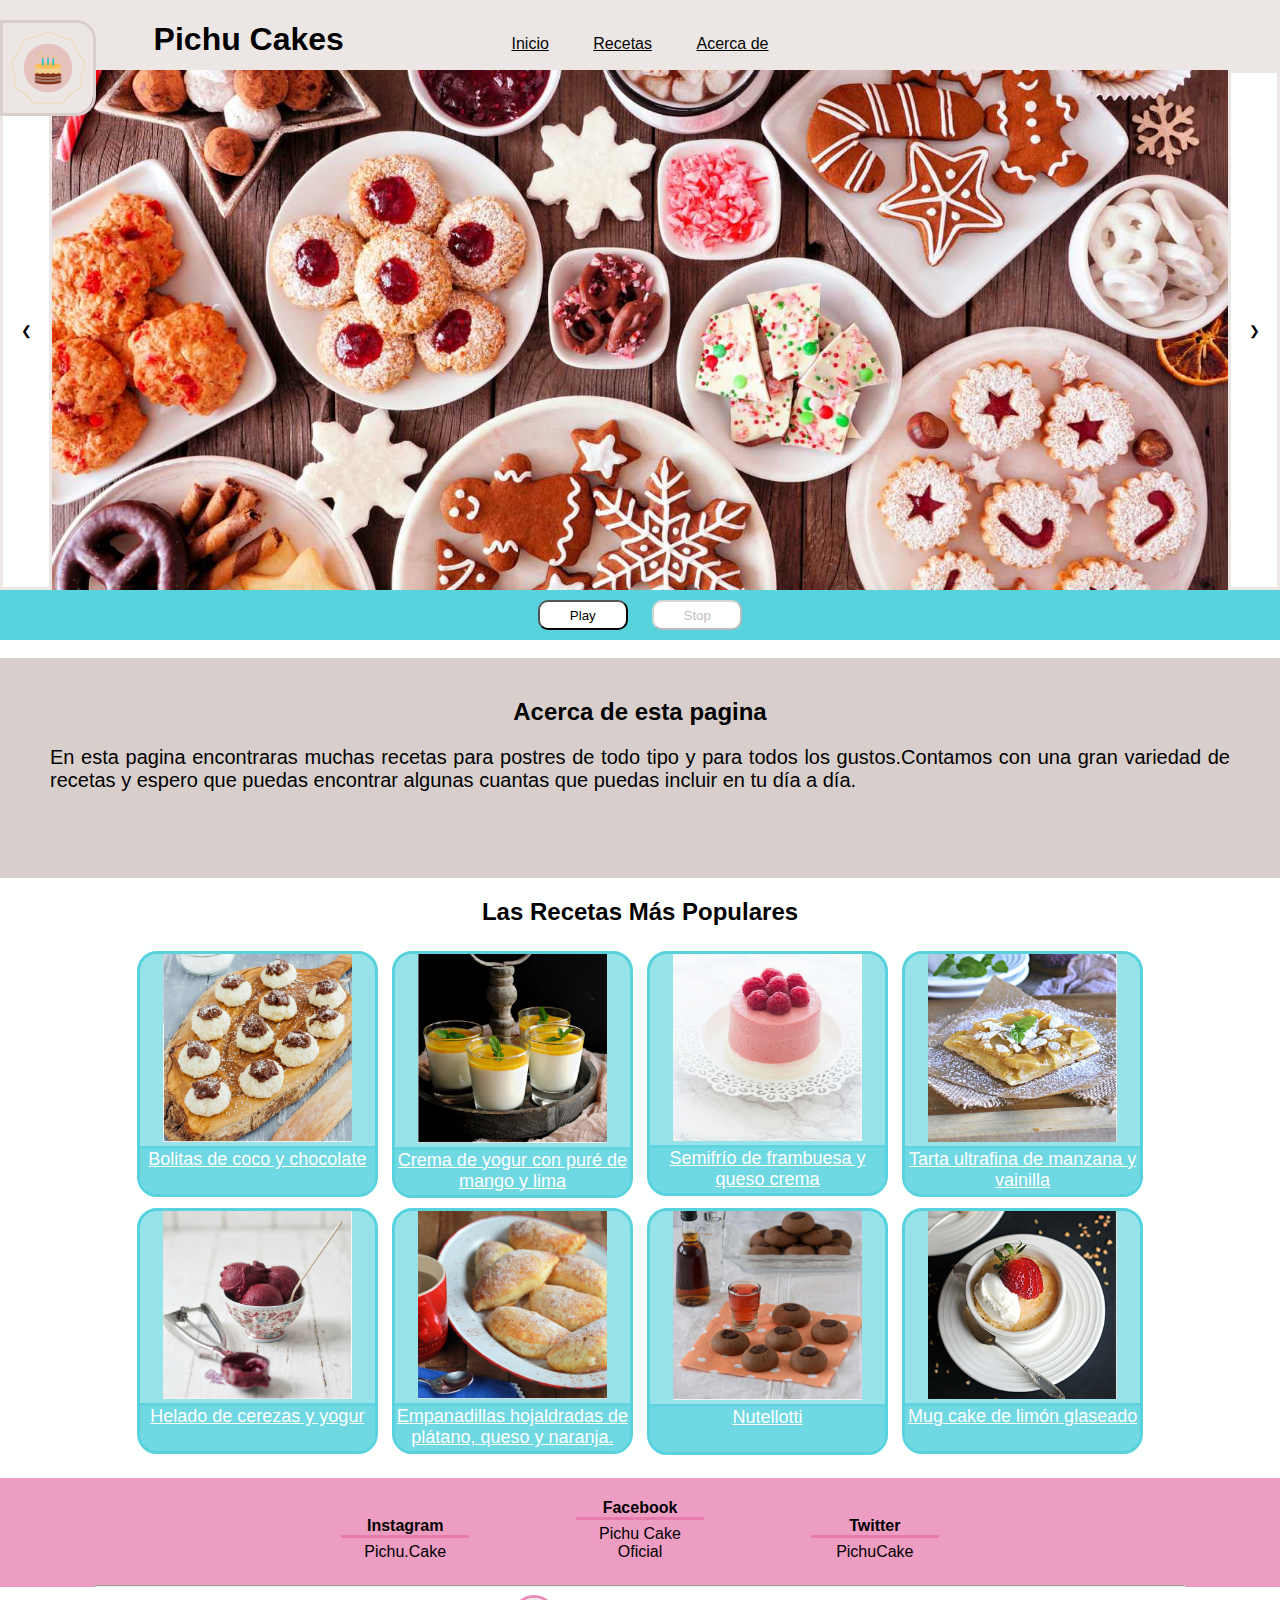
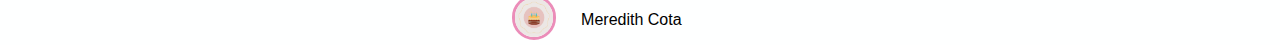
<file: Index.html>
<!DOCTYPE html>
<html lang="es">
<head>
    <meta charset="UTF-8">
    <meta http-equiv="X-UA-Compatible" content="IE=edge">
    <meta name="viewport" content="width=device-width, initial-scale=1.0">
    <title>Pichu Cake</title>
    <link href="style.css" rel="stylesheet">
    <link href="media.css" rel="stylesheet">
    <link rel="shortcut icon" href="Logo.png">
</head>
<body>        
    <div id="logo-contenedor">
        <img src="Img/Logo.png" alt="Logo" id="logo">
    </div>  
    <header>
        <div id="titulo">
          <h1>Pichu Cakes</h1>
        </div>
        <div id="nav"> 
            <nav>
                <a href="Index.html">Inicio</a>
                <a href="Recetas.html">Recetas</a>
                <a href="#">Acerca de</a>
            </nav>
        </div>
    </header> 
    <div id="carrusel.de.imagenes">
        <div class="carrusel">
            <button id="retroceder">&#10094</button>
            <div id="imagen"></div>
            <button id="avanzar">&#10095</button>
        </div>
        <div id="controles">
            <button id="play" class="control">Play</button>
            <button id="stop" disabled class="control">Stop</button>
        </div>
    </div>
    <br>
    <div id="acercaDeLaPagina">
        <h2>Acerca de esta pagina</h2>
        <p>En esta pagina encontraras muchas recetas para postres de todo tipo y para todos los gustos.Contamos con una gran variedad de recetas y espero que puedas encontrar algunas cuantas que puedas incluir en tu día a día.</p>
    </div>
    <main id="masVisitado">
        <h2>Las Recetas Más Populares</h2>
        <div id="galeriaMasPopulares">
            <div class="receta-popular">  
                <div class="popularImagen">
                    <img src="Img-Recetas/BolitasCocochoco.jpg" alt="BolitasCocochoco">
                </div>
                <div class="popularLink">
                    <a href="BolitasCocoChoco.html">Bolitas de coco y chocolate</a>
                </div>
            </div>
            <div class="receta-popular">
                <div class="popularImagen">
                    <img src="Img-Recetas/CremaYogurMangoLima.jpg" alt="CremaYogurMangoLima">
                </div>
                <div class="popularLink">
                    <a href="CremaYogurMangoLima.html">Crema de yogur con puré de mango y lima</a>
                </div>
            </div>
            <div class="receta-popular">
                <div class="popularImagen">
                    <img src="Img-Recetas/SemifrioFrambuQueso.jpg" alt="SemifrioFrambuQueso">
                </div>
                <div class="popularLink">
                    <a href="SemifrioFrambuQueso.html">Semifrío de frambuesa y queso crema</a>
                </div>
            </div>
            <div class="receta-popular">
                <div class="popularImagen">
                    <img src="Img-Recetas/TartaManzanaVainilla.jpg" alt="TartaManzanaVainilla">
                </div>  
                <div class="popularLink">
                    <a href="TartaManzanaVainilla.html">Tarta ultrafina de manzana y vainilla</a>
                </div>
            </div>
            <div class="receta-popular">
                <div class="popularImagen">
                    <img src="Img-Recetas/HeladoYogurCereza.jpg" alt="HeladoYogurCereza">
                </div>
                <div class="popularLink">
                    <a href="HeladoYogurCereza.html">Helado de cerezas y yogur</a>
                </div>
            </div>
            <div class="receta-popular">
                <div class="popularImagen">
                    <img src="Img-Recetas/EmpanadillaPlatanoNaranja.jpg" alt="EmpanadillaPlatanoNaranja">
                </div>
                <div class="popularLink">
                    <a href="EmpanadillaPlatanoNaranja.html">Empanadillas hojaldradas de plátano, queso y naranja.</a>
                </div>
            </div>
            <div class="receta-popular">
                <div class="popularImagen">
                    <img src="Img-Recetas/Nutellotti.jpg" alt="Nutellotti">
                </div> 
                <div class="popularLink">
                    <a href="Nutelloti.html">Nutellotti</a>
                </div>
            </div>
            <div class="receta-popular">
                <div class="popularImagen">
                    <img src="Img-Recetas/MugCakeLimon.jpg" alt="MugCakeLimon">
                </div>
                <div class="popularLink">
                    <a href="MugCakeLimon.html">Mug cake de limón glaseado</a>
                </div>
            </div>
        </div>
    </main>
    <br>
    <footer>
        <div class="contactos-footer">
            <div class="info-footer">
                <h4>Instagram</h4>
                <p>Pichu.Cake</p>
            </div>
            <div class="info-footer">
                <h4>Facebook</h4>
                <p>Pichu Cake Oficial</p>
            </div>
            <div class="info-footer">
                <h4>Twitter</h4>
                <p>PichuCake</p>
            </div>
        </div>
        <hr width="85%">
        <div class="marca-footer">
            <div class="img-footer">
                <img src="Img/Logo.png" alt="Logo">
            </div>
            <div class="miNombre">
                <p>Meredith Cota</p>
            </div>
        </div>
    </footer>
    <script src="script.js"></script>
</body>
</html>
</file>
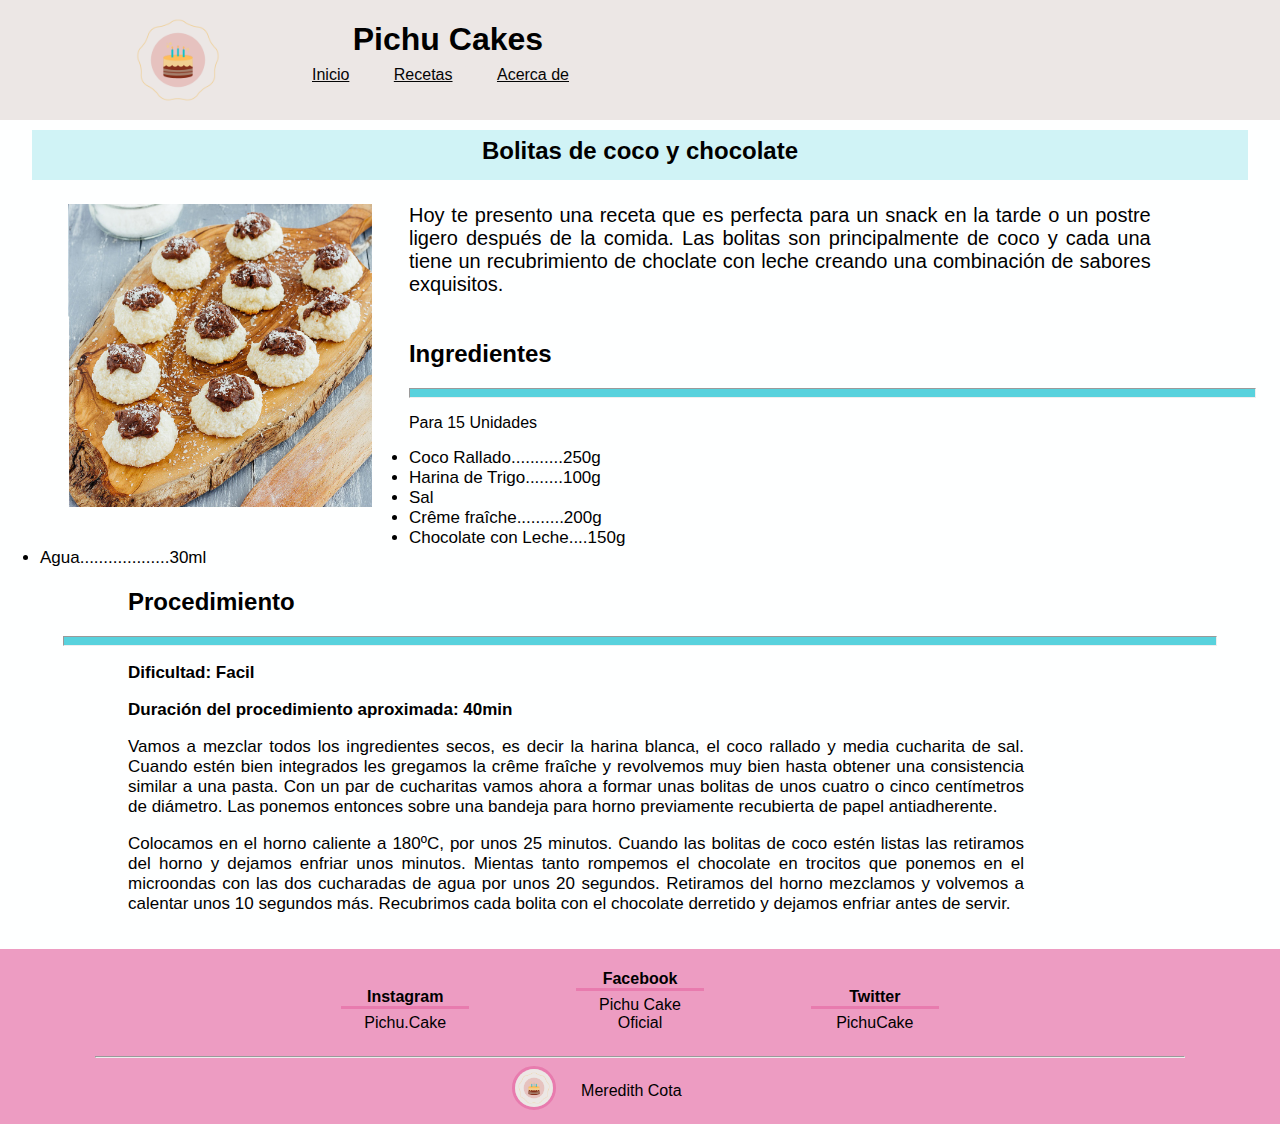
<file: BolitasCocoChoco.html>
<!DOCTYPE html>
<html lang="es">
<head>
    <meta charset="UTF-8">
    <meta http-equiv="X-UA-Compatible" content="IE=edge">
    <meta name="viewport" content="width=device-width, initial-scale=1.0">
    <title>Bolitas de coco y chocolate</title>
    <link href="styleReceta.css" rel="stylesheet">
    <link href="media-receta.css" rel="stylesheet">
    <link rel="shortcut icon" href="Logo.png">
</head>
<body>
    <header>
        <div id="logo-receta-contenedor">
            <img src="Logo.png" alt="Logo" id="logo-receta">
        </div>
        <div class="right">
            <div id="titulo-pagina">
                <h1>Pichu Cakes</h1>
            </div>
            <div id="nav-receta"> 
                <nav>
                    <a href="Index.html">Inicio</a>
                    <a href="Recetas.html">Recetas</a>
                    <a href="#">Acerca de</a>
                </nav>
            </div>
        </div>
    </header>
    <div class="introduccion">
        <div class="titulo-receta">
            <h2>Bolitas de coco y chocolate</h2>
        </div>
        <div class="img-receta">
            <img src="Img-Recetas/BolitasCocochoco.jpg" alt="Bolitas de coc y chocolate">
        </div>
        <div class="info-intro">
            <p>Hoy te presento una receta que es perfecta para un snack en la tarde o un postre ligero después de la comida. Las bolitas son principalmente de coco y cada una tiene un recubrimiento de choclate con leche creando una combinación de sabores exquisitos.</p>
        </div>
    </div>
    <main>
        <h2>Ingredientes</h2>
        <hr size="10px" width="66%"; align="left">
        <p>Para 15 Unidades</p>
        <ul>
            <li>Coco Rallado...........250g</li>
            <li>Harina de Trigo........100g</li>
            <li>Sal</li>
            <li>Crême fraîche..........200g</li>
            <li>Chocolate con Leche....150g</li>
            <li>Agua...................30ml</li>
        </ul>
        <h2>Procedimiento</h2>
        <hr size="10px"; width="90%"> 
        <div class="procedimiento">
        <p><b>Dificultad: Facil</b></p>
        <p><b>Duración del procedimiento aproximada: 40min</b></p>    
        <p>Vamos a mezclar todos los ingredientes secos, es decir la harina blanca, el coco rallado y media cucharita de sal. Cuando estén bien integrados les gregamos la crême fraîche y revolvemos muy bien hasta obtener una consistencia similar a una pasta. Con un par de cucharitas vamos ahora a formar unas bolitas de unos cuatro o cinco centímetros de diámetro. Las ponemos entonces sobre una bandeja para horno previamente recubierta de papel antiadherente.</p>
        <p>Colocamos en el horno caliente a 180ºC, por unos 25 minutos. Cuando las bolitas de coco estén listas las retiramos del horno y dejamos enfriar unos minutos. Mientas tanto rompemos el chocolate en trocitos que ponemos en el microondas con las dos cucharadas de agua por unos 20 segundos. Retiramos del horno mezclamos y volvemos a calentar unos 10 segundos más. Recubrimos cada bolita con el chocolate derretido y dejamos enfriar antes de servir.</p>
        </div>
    </main>
    <br>
    <footer>
        <div class="contactos-footer">
            <div class="info-footer">
                <h4>Instagram</h4>
                <p>Pichu.Cake</p>
            </div>
            <div class="info-footer">
                <h4>Facebook</h4>
                <p>Pichu Cake Oficial</p>
            </div>
            <div class="info-footer">
                <h4>Twitter</h4>
                <p>PichuCake</p>
            </div>
        </div>
        <hr width="85%">
        <div class="marca-footer">
            <div class="img-footer">
                <img src="Logo.png" alt="Logo">
            </div>
            <div class="miNombre">
                <p>Meredith Cota</p>
            </div>
        </div>
    </footer>
</body>
</html>
</file>
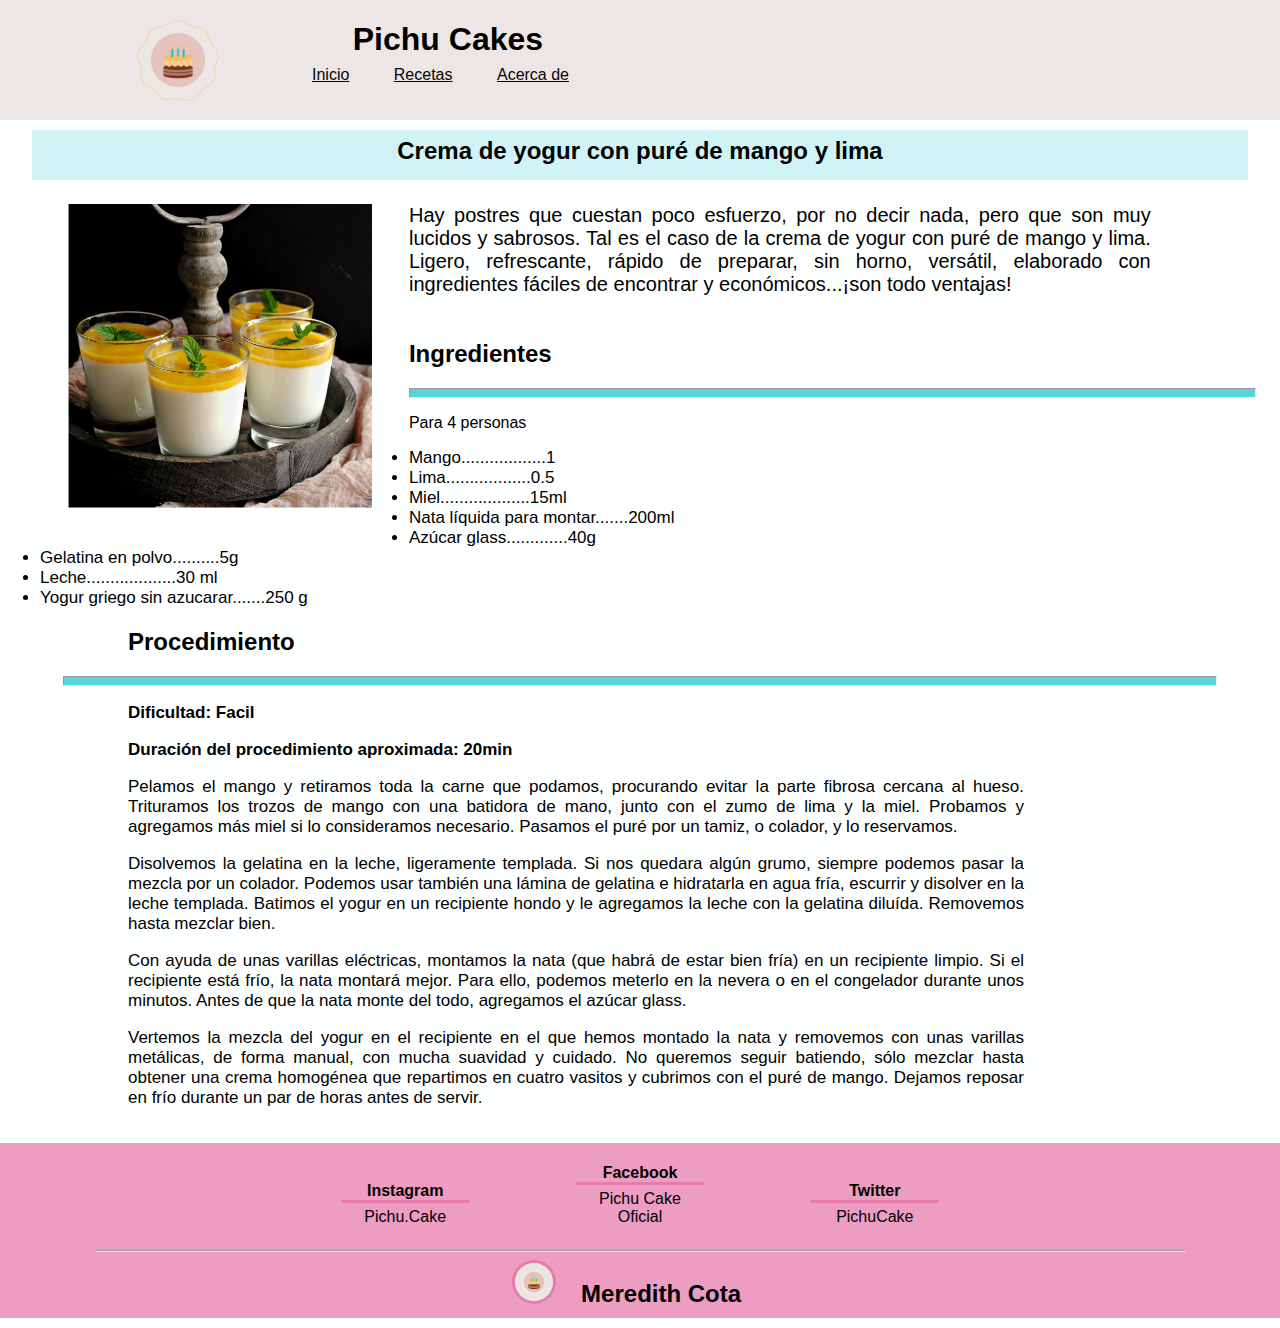
<file: CremaYogurMangoLima.html>
<!DOCTYPE html>
<html lang="es">
<head>
    <meta charset="UTF-8">
    <meta http-equiv="X-UA-Compatible" content="IE=edge">
    <meta name="viewport" content="width=device-width, initial-scale=1.0">
    <title>Crema de yogur con puré de mango y lima</title>
    <link href="styleReceta.css" rel="stylesheet">
    <link href="media-receta.css" rel="stylesheet">
    <link rel="shortcut icon" href="Logo.png">
</head>
<body>
    <header>
        <div id="logo-receta-contenedor">
            <img src="Logo.png" alt="Logo" id="logo-receta">
        </div>
        <div class="right">
            <div id="titulo-pagina">
                <h1>Pichu Cakes</h1>
            </div>
            <div id="nav-receta"> 
                <nav>
                    <a href="Index.html">Inicio</a>
                    <a href="Recetas.html">Recetas</a>
                    <a href="#">Acerca de</a>
                </nav>
            </div>
        </div>
    </header>
    <div class="introduccion">
        <div class="titulo-receta">
            <h2>Crema de yogur con puré de mango y lima</h2>
        </div>
        <div class="img-receta">
            <img src="Img-Recetas/CremaYogurMangoLima.jpg" alt="Crema de yogur con puré de mango y lima">
        </div>
        <div class="info-intro">
            <p>Hay postres que cuestan poco esfuerzo, por no decir nada, pero que son muy lucidos y sabrosos. Tal es el caso de la crema de yogur con puré de mango y lima. Ligero, refrescante, rápido de preparar, sin horno, versátil, elaborado con ingredientes fáciles de encontrar y económicos...¡son todo ventajas!</p>
        </div>
    </div>
    <main>
        <h2>Ingredientes</h2>
        <hr size="10px" width="66%"; align="left">
        <p>Para 4 personas</p>
        <ul>
            <li>Mango..................1</li>
            <li>Lima..................0.5</li>
            <li>Miel...................15ml</li>
            <li>Nata líquida para montar.......200ml</li>
            <li>Azúcar glass.............40g</li>
            <li>Gelatina en polvo..........5g</li>
            <li>Leche...................30 ml</li>
            <li>Yogur griego sin azucarar.......250 g</li>
        </ul>
        <h2 style="margin-left: 10%;">Procedimiento</h2>
        <hr size="10px"; width="90%"> 
        <div class="procedimiento">
        <p><b>Dificultad: Facil</b></p>
        <p><b>Duración del procedimiento aproximada: 20min</b></p>    
        <p>Pelamos el mango y retiramos toda la carne que podamos, procurando evitar la parte fibrosa cercana al hueso. Trituramos los trozos de mango con una batidora de mano, junto con el zumo de lima y la miel. Probamos y agregamos más miel si lo consideramos necesario. Pasamos el puré por un tamiz, o colador, y lo reservamos.</p>
        <p>Disolvemos la gelatina en la leche, ligeramente templada. Si nos quedara algún grumo, siempre podemos pasar la mezcla por un colador. Podemos usar también una lámina de gelatina e hidratarla en agua fría, escurrir y disolver en la leche templada. Batimos el yogur en un recipiente hondo y le agregamos la leche con la gelatina diluída. Removemos hasta mezclar bien.</p>
        <p>Con ayuda de unas varillas eléctricas, montamos la nata (que habrá de estar bien fría) en un recipiente limpio. Si el recipiente está frío, la nata montará mejor. Para ello, podemos meterlo en la nevera o en el congelador durante unos minutos. Antes de que la nata monte del todo, agregamos el azúcar glass.</p>
        <p>Vertemos la mezcla del yogur en el recipiente en el que hemos montado la nata y removemos con unas varillas metálicas, de forma manual, con mucha suavidad y cuidado. No queremos seguir batiendo, sólo mezclar hasta obtener una crema homogénea que repartimos en cuatro vasitos y cubrimos con el puré de mango. Dejamos reposar en frío durante un par de horas antes de servir.</p>
        </div>
    </main>
    <br>
    <footer>
        <div class="contactos-footer">
            <div class="info-footer">
                <h4>Instagram</h4>
                <p>Pichu.Cake</p>
            </div>
            <div class="info-footer">
                <h4>Facebook</h4>
                <p>Pichu Cake Oficial</p>
            </div>
            <div class="info-footer">
                <h4>Twitter</h4>
                <p>PichuCake</p>
            </div>
        </div>
        <hr width="85%">
        <div class="marca-footer">
            <div class="img-footer">
                <img src="Logo.png" alt="Logo">
            </div>
            <div class="miNombre">
                <h2>Meredith Cota</h2>
            </div>
        </div>
    </footer>
</body>
</html>
</file>
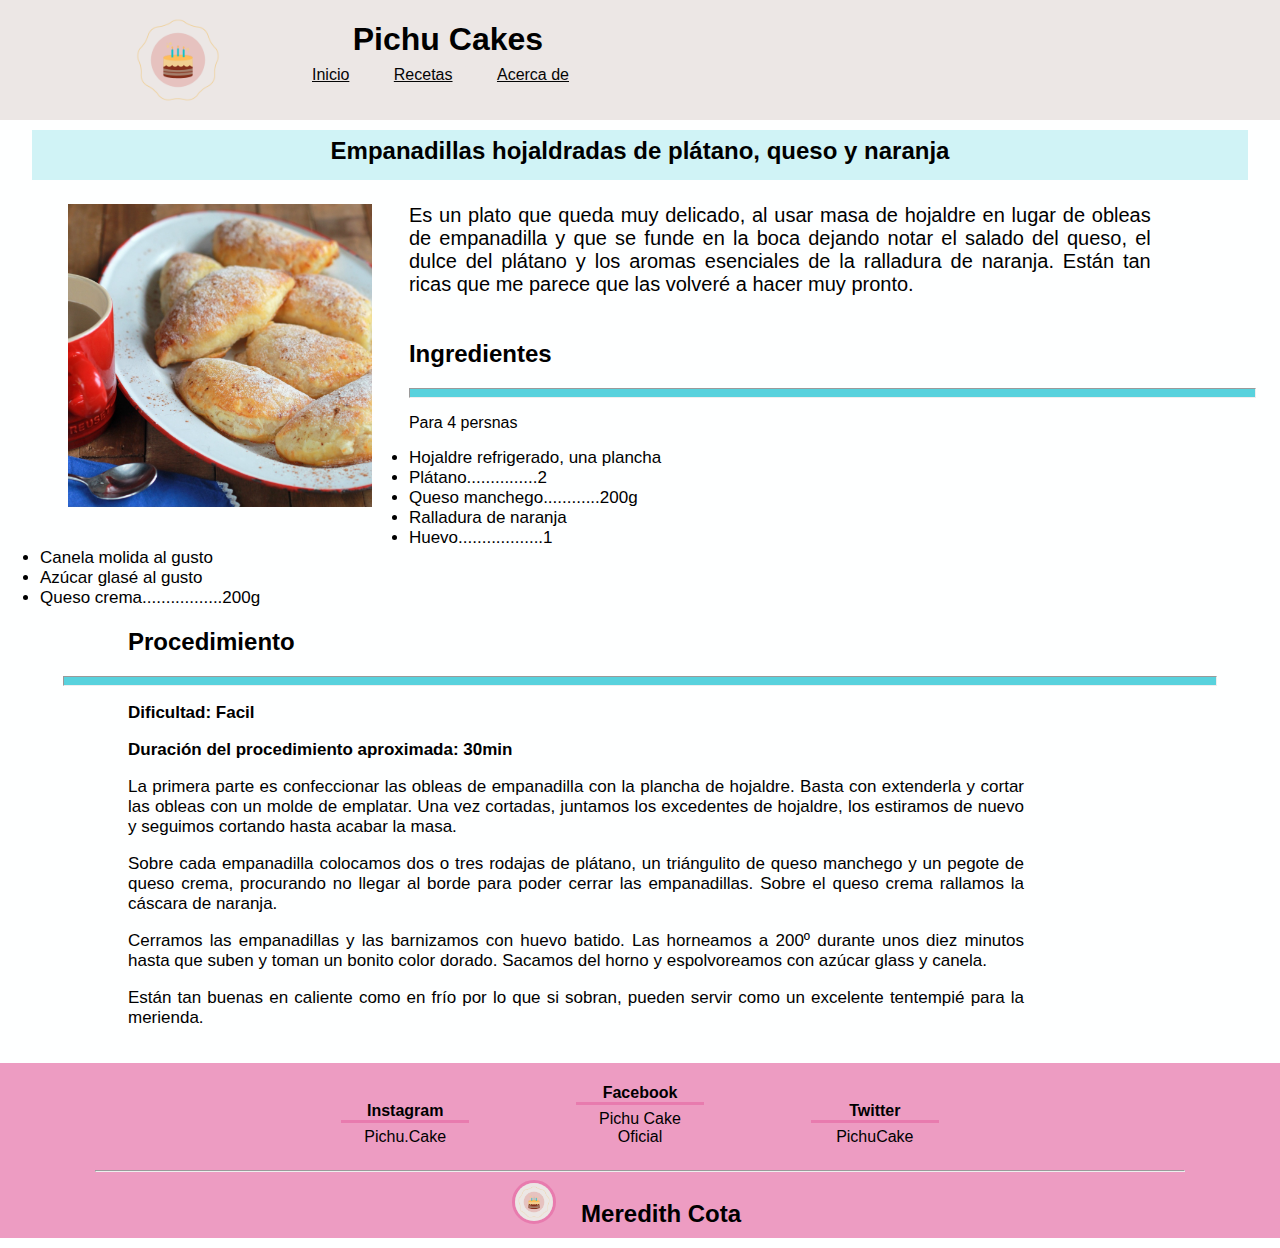
<file: EmpanadillaPlatanoNaranja.html>
<!DOCTYPE html>
<html lang="es">
<head>
    <meta charset="UTF-8">
    <meta http-equiv="X-UA-Compatible" content="IE=edge">
    <meta name="viewport" content="width=device-width, initial-scale=1.0">
    <title>Empanadillas hojaldradas de plátano, queso y naranja</title>
    <link href="styleReceta.css" rel="stylesheet">
    <link href="media-receta.css" rel="stylesheet">
    <link rel="shortcut icon" href="Logo.png">
</head>
<body>
    <header>
        <div id="logo-receta-contenedor">
            <img src="Logo.png" alt="Logo" id="logo-receta">
        </div>
        <div class="right">
            <div id="titulo-pagina">
                <h1>Pichu Cakes</h1>
            </div>
            <div id="nav-receta"> 
                <nav>
                    <a href="Index.html">Inicio</a>
                    <a href="Recetas.html">Recetas</a>
                    <a href="#">Acerca de</a>
                </nav>
            </div>
        </div>
    </header>
    <div class="introduccion">
        <div class="titulo-receta">
            <h2>Empanadillas hojaldradas de plátano, queso y naranja</h2>
        </div>
        <div class="img-receta">
            <img src="Img-Recetas/EmpanadillaPlatanoNaranja.jpg" alt="Empanadillas hojaldradas de plátano, queso y naranja">
        </div>
        <div class="info-intro">
            <p>Es un plato que queda muy delicado, al usar masa de hojaldre en lugar de obleas de empanadilla y que se funde en la boca dejando notar el salado del queso, el dulce del plátano y los aromas esenciales de la ralladura de naranja. Están tan ricas que me parece que las volveré a hacer muy pronto.</p>
        </div>
    </div>
    <main>
        <h2>Ingredientes</h2>
        <hr size="10px" width="66%"; align="left">
        <p>Para 4 persnas</p>
        <ul>
            <li>Hojaldre refrigerado, una plancha</li>
            <li>Plátano...............2</li>
            <li>Queso manchego............200g</li>
            <li>Ralladura de naranja</li>
            <li>Huevo..................1</li>
            <li>Canela molida al gusto</li>
            <li>Azúcar glasé al gusto</li>
            <li>Queso crema.................200g</li>
        </ul>
        <h2 style="margin-left: 10%;">Procedimiento</h2>
        <hr size="10px"; width="90%"> 
        <div class="procedimiento">
        <p><b>Dificultad: Facil</b></p>
        <p><b>Duración del procedimiento aproximada: 30min</b></p>    
        <p>La primera parte es confeccionar las obleas de empanadilla con la plancha de hojaldre. Basta con extenderla y cortar las obleas con un molde de emplatar. Una vez cortadas, juntamos los excedentes de hojaldre, los estiramos de nuevo y seguimos cortando hasta acabar la masa.</p>
        <p>Sobre cada empanadilla colocamos dos o tres rodajas de plátano, un triángulito de queso manchego y un pegote de queso crema, procurando no llegar al borde para poder cerrar las empanadillas. Sobre el queso crema rallamos la cáscara de naranja.</p>
        <p>Cerramos las empanadillas y las barnizamos con huevo batido. Las horneamos a 200º durante unos diez minutos hasta que suben y toman un bonito color dorado. Sacamos del horno y espolvoreamos con azúcar glass y canela.</p>
        <p>Están tan buenas en caliente como en frío por lo que si sobran, pueden servir como un excelente tentempié para la merienda.</p>
        </div>
    </main>
    <br>
    <footer>
        <div class="contactos-footer">
            <div class="info-footer">
                <h4>Instagram</h4>
                <p>Pichu.Cake</p>
            </div>
            <div class="info-footer">
                <h4>Facebook</h4>
                <p>Pichu Cake Oficial</p>
            </div>
            <div class="info-footer">
                <h4>Twitter</h4>
                <p>PichuCake</p>
            </div>
        </div>
        <hr width="85%">
        <div class="marca-footer">
            <div class="img-footer">
                <img src="Logo.png" alt="Logo">
            </div>
            <div class="miNombre">
                <h2>Meredith Cota</h2>
            </div>
        </div>
    </footer>
</body>
</html>
</file>
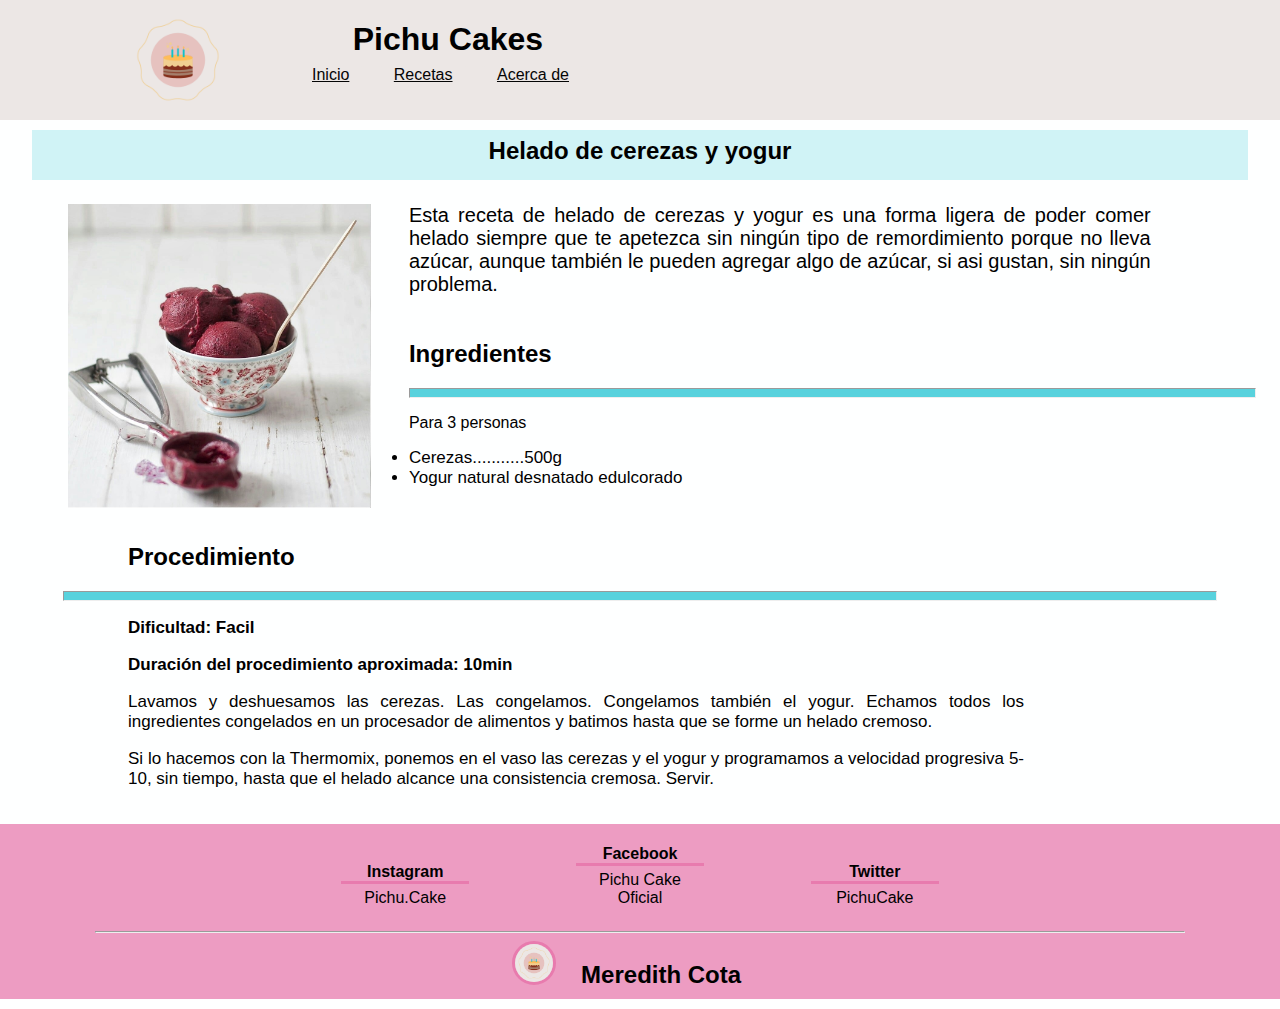
<file: HeladoYogurCereza.html>
<!DOCTYPE html>
<html lang="es">
<head>
    <meta charset="UTF-8">
    <meta http-equiv="X-UA-Compatible" content="IE=edge">
    <meta name="viewport" content="width=device-width, initial-scale=1.0">
    <title>Helado de cerezas y yogur</title>
    <link href="styleReceta.css" rel="stylesheet">
    <link href="media-receta.css" rel="stylesheet">
    <link rel="shortcut icon" href="Logo.png">
</head>
<body>
    <header>
        <div id="logo-receta-contenedor">
            <img src="Logo.png" alt="Logo" id="logo-receta">
        </div>
        <div class="right">
            <div id="titulo-pagina">
                <h1>Pichu Cakes</h1>
            </div>
            <div id="nav-receta"> 
                <nav>
                    <a href="Index.html">Inicio</a>
                    <a href="Recetas.html">Recetas</a>
                    <a href="#">Acerca de</a>
                </nav>
            </div>
        </div>
    </header>
    <div class="introduccion">
        <div class="titulo-receta">
            <h2>Helado de cerezas y yogur</h2>
        </div>
        <div class="img-receta">
            <img src="Img-Recetas/HeladoYogurCereza.jpg" alt="Helado de cerezas y yogur">
        </div>
        <div class="info-intro">
            <p>Esta receta de helado de cerezas y yogur es una forma ligera de poder comer helado siempre que te apetezca sin ningún tipo de remordimiento porque no lleva azúcar, aunque también le pueden agregar algo de azúcar, si asi gustan, sin ningún problema.</p>
        </div>
    </div>
    <main>
        <h2>Ingredientes</h2>
        <hr size="10px" width="66%"; align="left">
        <p>Para 3 personas</p>
        <ul>
            <li>Cerezas...........500g</li>
            <li>Yogur natural desnatado edulcorado</li>
        </ul>
        <h2 style="margin-top: 55px;">Procedimiento</h2>
        <hr size="10px"; width="90%"> 
        <div class="procedimiento">
        <p><b>Dificultad: Facil</b></p>
        <p><b>Duración del procedimiento aproximada: 10min</b></p>    
        <p>Lavamos y deshuesamos las cerezas. Las congelamos. Congelamos también el yogur. Echamos todos los ingredientes congelados en un procesador de alimentos y batimos hasta que se forme un helado cremoso.</p>
        <p>Si lo hacemos con la Thermomix, ponemos en el vaso las cerezas y el yogur y programamos a velocidad progresiva 5-10, sin tiempo, hasta que el helado alcance una consistencia cremosa. Servir.</p>
        </div>
    </main>
    <br>
    <footer>
        <div class="contactos-footer">
            <div class="info-footer">
                <h4>Instagram</h4>
                <p>Pichu.Cake</p>
            </div>
            <div class="info-footer">
                <h4>Facebook</h4>
                <p>Pichu Cake Oficial</p>
            </div>
            <div class="info-footer">
                <h4>Twitter</h4>
                <p>PichuCake</p>
            </div>
        </div>
        <hr width="85%">
        <div class="marca-footer">
            <div class="img-footer">
                <img src="Logo.png" alt="Logo">
            </div>
            <div class="miNombre">
                <h2>Meredith Cota</h2>
            </div>
        </div>
    </footer>
</body>
</html>
</file>
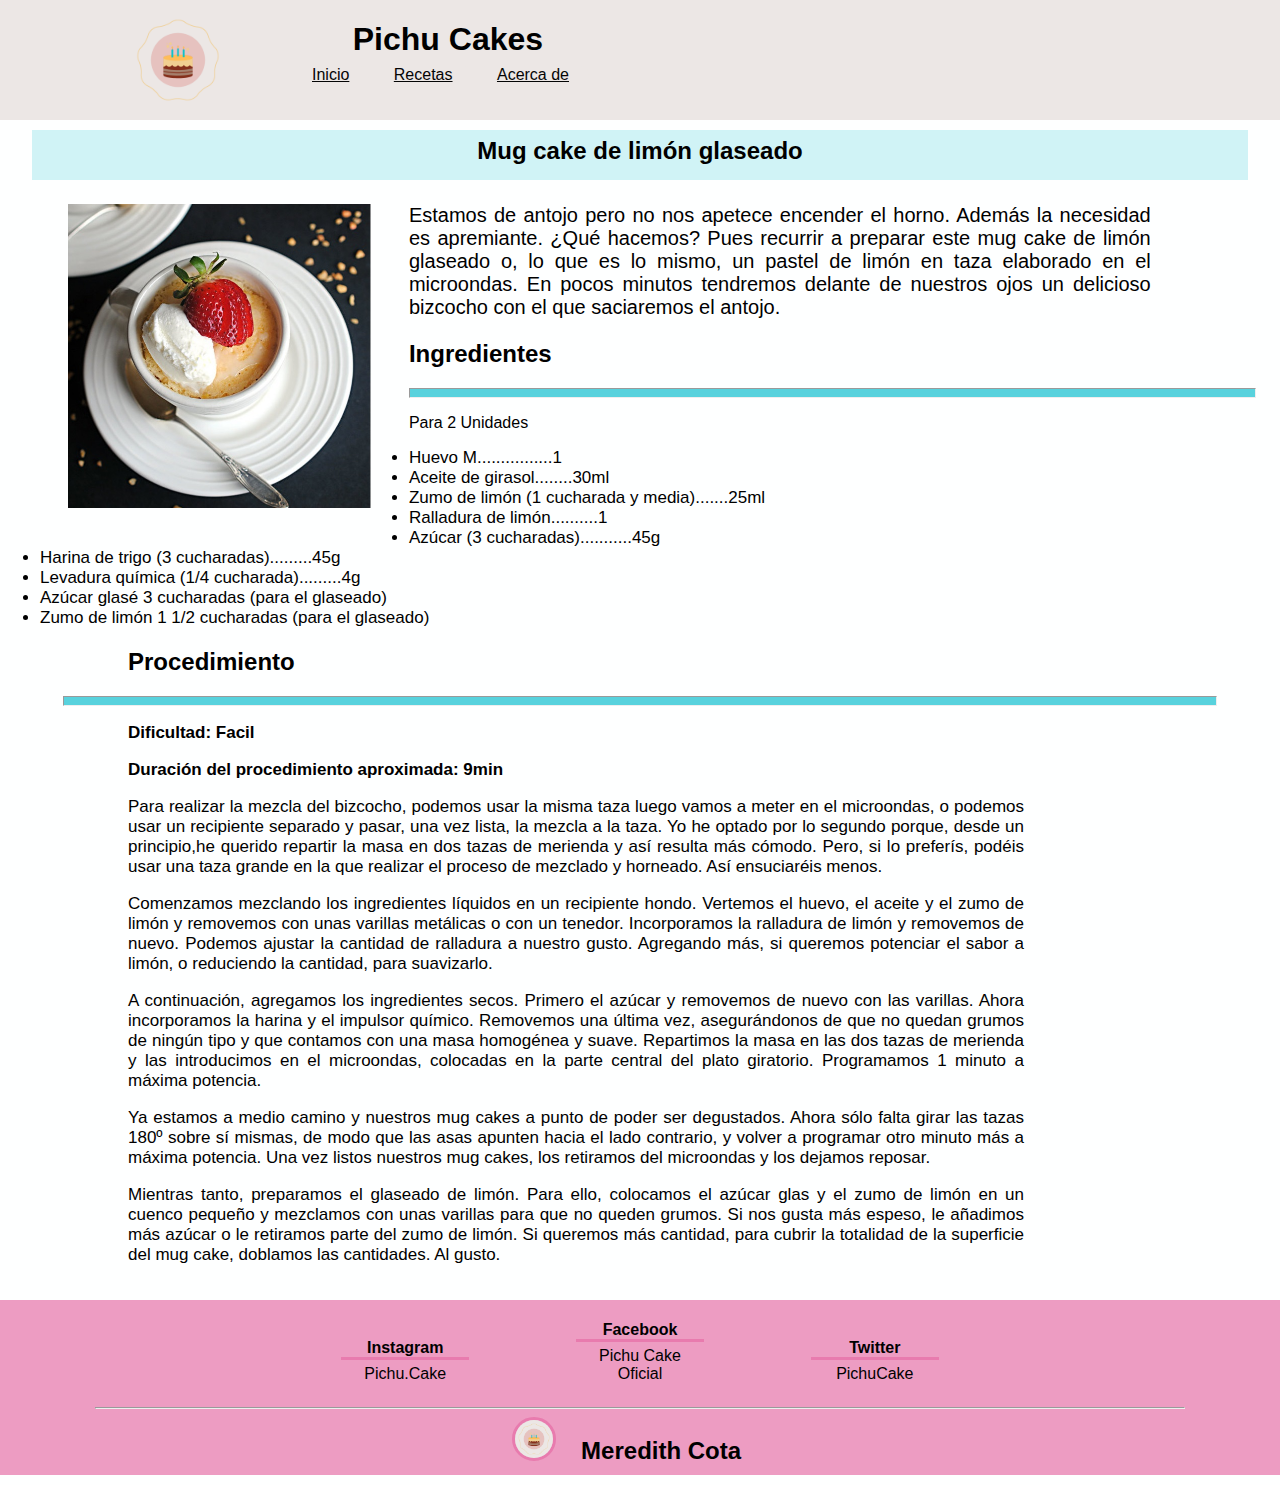
<file: MugCakeLimon.html>
<!DOCTYPE html>
<html lang="es">
<head>
    <meta charset="UTF-8">
    <meta http-equiv="X-UA-Compatible" content="IE=edge">
    <meta name="viewport" content="width=device-width, initial-scale=1.0">
    <title>Mug Cake de Limón Glaseado</title>
    <link href="styleReceta.css" rel="stylesheet">
    <link href="media-receta.css" rel="stylesheet">
    <link rel="shortcut icon" href="Logo.png">
</head>
<body>
    <header>
        <div id="logo-receta-contenedor">
            <img src="Logo.png" alt="Logo" id="logo-receta">
        </div>
        <div class="right">
            <div id="titulo-pagina">
                <h1>Pichu Cakes</h1>
            </div>
            <div id="nav-receta"> 
                <nav>
                    <a href="Index.html">Inicio</a>
                    <a href="Recetas.html">Recetas</a>
                    <a href="#">Acerca de</a>
                </nav>
            </div>
        </div>
    </header>
    <div class="introduccion">
        <div class="titulo-receta">
            <h2>Mug cake de limón glaseado</h2>
        </div>
        <div class="img-receta">
            <img src="Img-Recetas/MugCakeLimon.jpg" alt="Mug cake de limón glaseado">
        </div>
        <div class="info-intro">
            <p>Estamos de antojo pero no nos apetece encender el horno. Además la necesidad es apremiante. ¿Qué hacemos? Pues recurrir a preparar este mug cake de limón glaseado o, lo que es lo mismo, un pastel de limón en taza elaborado en el microondas. En pocos minutos tendremos delante de nuestros ojos un delicioso bizcocho con el que saciaremos el antojo.</p>
        </div>
    </div>
    <main>
        <h2>Ingredientes</h2>
        <hr size="10px" width="66%"; align="left">
        <p>Para 2 Unidades</p>
        <ul>
            <li>Huevo M................1</li>
            <li>Aceite de girasol........30ml</li>
            <li>Zumo de limón (1 cucharada y media).......25ml</li>
            <li>Ralladura de limón..........1</li>
            <li>Azúcar (3 cucharadas)...........45g</li>
            <li>Harina de trigo (3 cucharadas).........45g</li>
            <li>Levadura química (1/4 cucharada).........4g</li>
            <li>Azúcar glasé 3 cucharadas (para el glaseado)</li>
            <li>Zumo de limón 1 1/2 cucharadas (para el glaseado)</li>
        </ul>
        <h2 style="margin-left: 10%;">Procedimiento</h2>
        <hr size="10px"; width="90%"> 
        <div class="procedimiento">
        <p><b>Dificultad: Facil</b></p>
        <p><b>Duración del procedimiento aproximada: 9min</b></p>    
        <p>Para realizar la mezcla del bizcocho, podemos usar la misma taza luego vamos a meter en el microondas, o podemos usar un recipiente separado y pasar, una vez lista, la mezcla a la taza. Yo he optado por lo segundo porque, desde un principio,he querido repartir la masa en dos tazas de merienda y así resulta más cómodo. Pero, si lo preferís, podéis usar una taza grande en la que realizar el proceso de mezclado y horneado. Así ensuciaréis menos.</p>
        <p>Comenzamos mezclando los ingredientes líquidos en un recipiente hondo. Vertemos el huevo, el aceite y el zumo de limón y removemos con unas varillas metálicas o con un tenedor. Incorporamos la ralladura de limón y removemos de nuevo. Podemos ajustar la cantidad de ralladura a nuestro gusto. Agregando más, si queremos potenciar el sabor a limón, o reduciendo la cantidad, para suavizarlo.</p>
        <p>A continuación, agregamos los ingredientes secos. Primero el azúcar y removemos de nuevo con las varillas. Ahora incorporamos la harina y el impulsor químico. Removemos una última vez, asegurándonos de que no quedan grumos de ningún tipo y que contamos con una masa homogénea y suave. Repartimos la masa en las dos tazas de merienda y las introducimos en el microondas, colocadas en la parte central del plato giratorio. Programamos 1 minuto a máxima potencia.</p>
        <p>Ya estamos a medio camino y nuestros mug cakes a punto de poder ser degustados. Ahora sólo falta girar las tazas 180º sobre sí mismas, de modo que las asas apunten hacia el lado contrario, y volver a programar otro minuto más a máxima potencia. Una vez listos nuestros mug cakes, los retiramos del microondas y los dejamos reposar.</p>
        <p>Mientras tanto, preparamos el glaseado de limón. Para ello, colocamos el azúcar glas y el zumo de limón en un cuenco pequeño y mezclamos con unas varillas para que no queden grumos. Si nos gusta más espeso, le añadimos más azúcar o le retiramos parte del zumo de limón. Si queremos más cantidad, para cubrir la totalidad de la superficie del mug cake, doblamos las cantidades. Al gusto.</p>
        </div>
    </main>
    <br>
    <footer>
        <div class="contactos-footer">
            <div class="info-footer">
                <h4>Instagram</h4>
                <p>Pichu.Cake</p>
            </div>
            <div class="info-footer">
                <h4>Facebook</h4>
                <p>Pichu Cake Oficial</p>
            </div>
            <div class="info-footer">
                <h4>Twitter</h4>
                <p>PichuCake</p>
            </div>
        </div>
        <hr width="85%">
        <div class="marca-footer">
            <div class="img-footer">
                <img src="Logo.png" alt="Logo">
            </div>
            <div class="miNombre">
                <h2>Meredith Cota</h2>
            </div>
        </div>
    </footer>
</body>
</html>
</file>
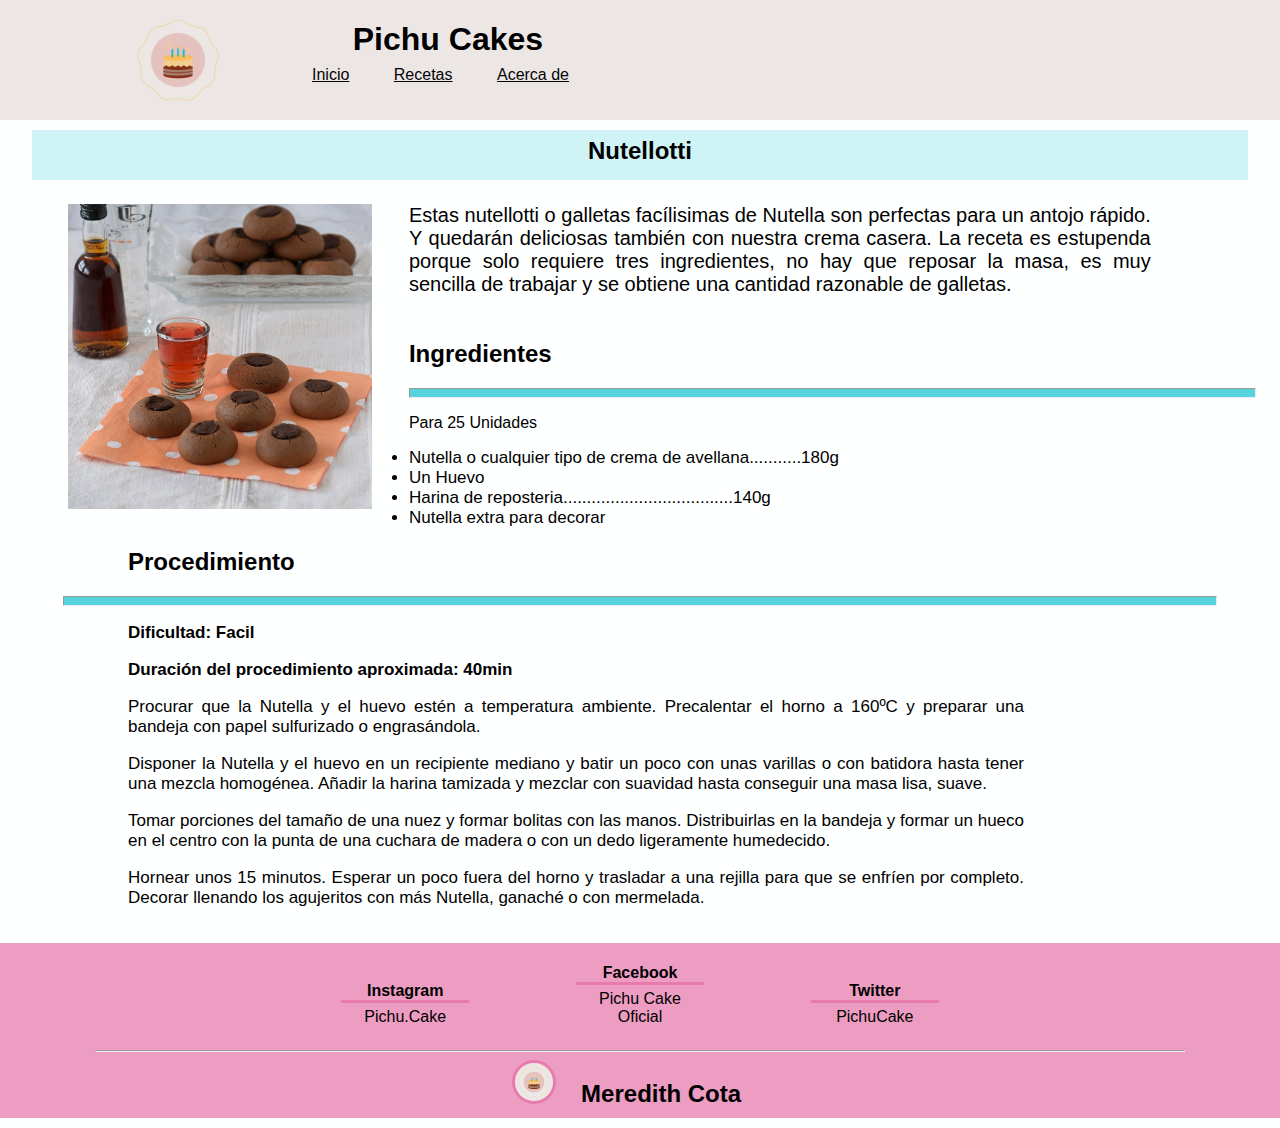
<file: Nutelloti.html>
<!DOCTYPE html>
<html lang="es">
<head>
    <meta charset="UTF-8">
    <meta http-equiv="X-UA-Compatible" content="IE=edge">
    <meta name="viewport" content="width=device-width, initial-scale=1.0">
    <title>Nutellotti</title>
    <link href="styleReceta.css" rel="stylesheet">
    <link href="media-receta.css" rel="stylesheet">
    <link rel="shortcut icon" href="Logo.png">
</head>
<body>
    <header>
        <div id="logo-receta-contenedor">
            <img src="Logo.png" alt="Logo" id="logo-receta">
        </div>
        <div class="right">
            <div id="titulo-pagina">
                <h1>Pichu Cakes</h1>
            </div>
            <div id="nav-receta"> 
                <nav>
                    <a href="Index.html">Inicio</a>
                    <a href="Recetas.html">Recetas</a>
                    <a href="#">Acerca de</a>
                </nav>
            </div>
        </div>
    </header>
    <div class="introduccion">
        <div class="titulo-receta">
            <h2>Nutellotti</h2>
        </div>
        <div class="img-receta">
            <img src="Img-Recetas/Nutellotti.jpg" alt="Nutellotti">
        </div>
        <div class="info-intro">
            <p>Estas nutellotti o galletas facílisimas de Nutella son perfectas para un antojo rápido. Y quedarán deliciosas también con nuestra crema casera. La receta es estupenda porque solo requiere tres ingredientes, no hay que reposar la masa, es muy sencilla de trabajar y se obtiene una cantidad razonable de galletas.</p>
        </div>
    </div>
    <main>
        <h2>Ingredientes</h2>
        <hr size="10px" width="66%"; align="left">
        <p>Para 25 Unidades</p>
        <ul>
            <li>Nutella o cualquier tipo de crema de avellana...........180g</li>
            <li>Un Huevo</li>
            <li>Harina de reposteria....................................140g</li>
            <li>Nutella extra para decorar</li>
        </ul>
        <h2>Procedimiento</h2>
        <hr size="10px"; width="90%">
        <div class="procedimiento">
        <p><b>Dificultad: Facil</b></p>
        <p><b>Duración del procedimiento aproximada: 40min</b></p>    
        <p>Procurar que la Nutella y el huevo estén a temperatura ambiente. Precalentar el horno a 160ºC y preparar una bandeja con papel sulfurizado o engrasándola.</p>
        <p>Disponer la Nutella y el huevo en un recipiente mediano y batir un poco con unas varillas o con batidora hasta tener una mezcla homogénea. Añadir la harina tamizada y mezclar con suavidad hasta conseguir una masa lisa, suave.</p>
        <p>Tomar porciones del tamaño de una nuez y formar bolitas con las manos. Distribuirlas en la bandeja y formar un hueco en el centro con la punta de una cuchara de madera o con un dedo ligeramente humedecido.</p>
        <p>Hornear unos 15 minutos. Esperar un poco fuera del horno y trasladar a una rejilla para que se enfríen por completo. Decorar llenando los agujeritos con más Nutella, ganaché o con mermelada.</p>
        </div>
    </main>
    <br>
    <footer>
        <div class="contactos-footer">
            <div class="info-footer">
                <h4>Instagram</h4>
                <p>Pichu.Cake</p>
            </div>
            <div class="info-footer">
                <h4>Facebook</h4>
                <p>Pichu Cake Oficial</p>
            </div>
            <div class="info-footer">
                <h4>Twitter</h4>
                <p>PichuCake</p>
            </div>
        </div>
        <hr width="85%">
        <div class="marca-footer">
            <div class="img-footer">
                <img src="Logo.png" alt="Logo">
            </div>
            <div class="miNombre">
                <h2>Meredith Cota</h2>
            </div>
        </div>
    </footer>
</body>
</html>
</file>
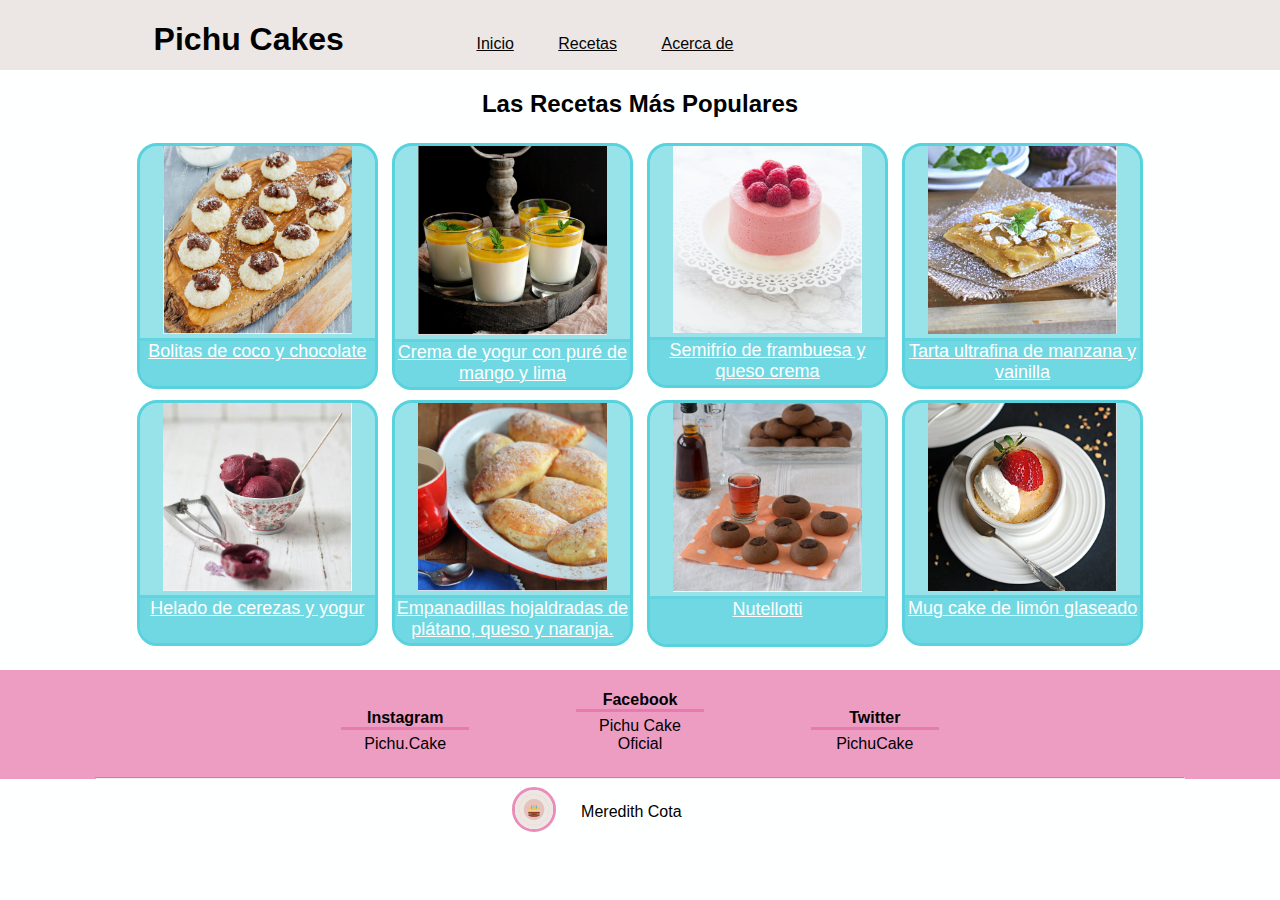
<file: Recetas.html>
<!DOCTYPE html>
<html lang="es">
<head>
    <meta charset="UTF-8">
    <meta http-equiv="X-UA-Compatible" content="IE=edge">
    <meta name="viewport" content="width=device-width, initial-scale=1.0">
    <link href="Recetas.css" rel="stylesheet">
    <title>Recetas</title>
</head>
<body> 
    <header>
        <div id="titulo-recetas">
          <h1>Pichu Cakes</h1>
        </div>
        <div id="nav"> 
            <nav>
                <a href="Index.html">Inicio</a>
                <a href="Recetas.html">Recetas</a>
                <a href="#">Acerca de</a>
            </nav>
        </div>
    </header> 
    <main id="masVisitado">
        <h2>Las Recetas Más Populares</h2>
        <div id="galeriaMasPopulares">
            <div class="receta-popular">  
                <div class="popularImagen">
                    <img src="Img-Recetas/BolitasCocochoco.jpg" alt="BolitasCocochoco">
                </div>
                <div class="popularLink">
                    <a href="BolitasCocoChoco.html">Bolitas de coco y chocolate</a>
                </div>
            </div>
            <div class="receta-popular">
                <div class="popularImagen">
                    <img src="Img-Recetas/CremaYogurMangoLima.jpg" alt="CremaYogurMangoLima">
                </div>
                <div class="popularLink">
                    <a href="CremaYogurMangoLima.html">Crema de yogur con puré de mango y lima</a>
                </div>
            </div>
            <div class="receta-popular">
                <div class="popularImagen">
                    <img src="Img-Recetas/SemifrioFrambuQueso.jpg" alt="SemifrioFrambuQueso">
                </div>
                <div class="popularLink">
                    <a href="SemifrioFrambuQueso.html">Semifrío de frambuesa y queso crema</a>
                </div>
            </div>
            <div class="receta-popular">
                <div class="popularImagen">
                    <img src="Img-Recetas/TartaManzanaVainilla.jpg" alt="TartaManzanaVainilla">
                </div>  
                <div class="popularLink">
                    <a href="TartaManzanaVainilla.html">Tarta ultrafina de manzana y vainilla</a>
                </div>
            </div>
            <div class="receta-popular">
                <div class="popularImagen">
                    <img src="Img-Recetas/HeladoYogurCereza.jpg" alt="HeladoYogurCereza">
                </div>
                <div class="popularLink">
                    <a href="HeladoYogurCereza.html">Helado de cerezas y yogur</a>
                </div>
            </div>
            <div class="receta-popular">
                <div class="popularImagen">
                    <img src="Img-Recetas/EmpanadillaPlatanoNaranja.jpg" alt="EmpanadillaPlatanoNaranja">
                </div>
                <div class="popularLink">
                    <a href="EmpanadillaPlatanoNaranja.html">Empanadillas hojaldradas de plátano, queso y naranja.</a>
                </div>
            </div>
            <div class="receta-popular">
                <div class="popularImagen">
                    <img src="Img-Recetas/Nutellotti.jpg" alt="Nutellotti">
                </div> 
                <div class="popularLink">
                    <a href="Nutelloti.html">Nutellotti</a>
                </div>
            </div>
            <div class="receta-popular">
                <div class="popularImagen">
                    <img src="Img-Recetas/MugCakeLimon.jpg" alt="MugCakeLimon">
                </div>
                <div class="popularLink">
                    <a href="MugCakeLimon.html">Mug cake de limón glaseado</a>
                </div>
            </div>
        </div>
    </main>
    <br>
    <footer>
        <div class="contactos-footer">
            <div class="info-footer">
                <h4>Instagram</h4>
                <p>Pichu.Cake</p>
            </div>
            <div class="info-footer">
                <h4>Facebook</h4>
                <p>Pichu Cake Oficial</p>
            </div>
            <div class="info-footer">
                <h4>Twitter</h4>
                <p>PichuCake</p>
            </div>
        </div>
        <hr width="85%">
        <div class="marca-footer">
            <div class="img-footer">
                <img src="Img/Logo.png" alt="Logo">
            </div>
            <div class="miNombre">
                <p>Meredith Cota</p>
            </div>
        </div>
    </footer>
</body>
</html>
</file>
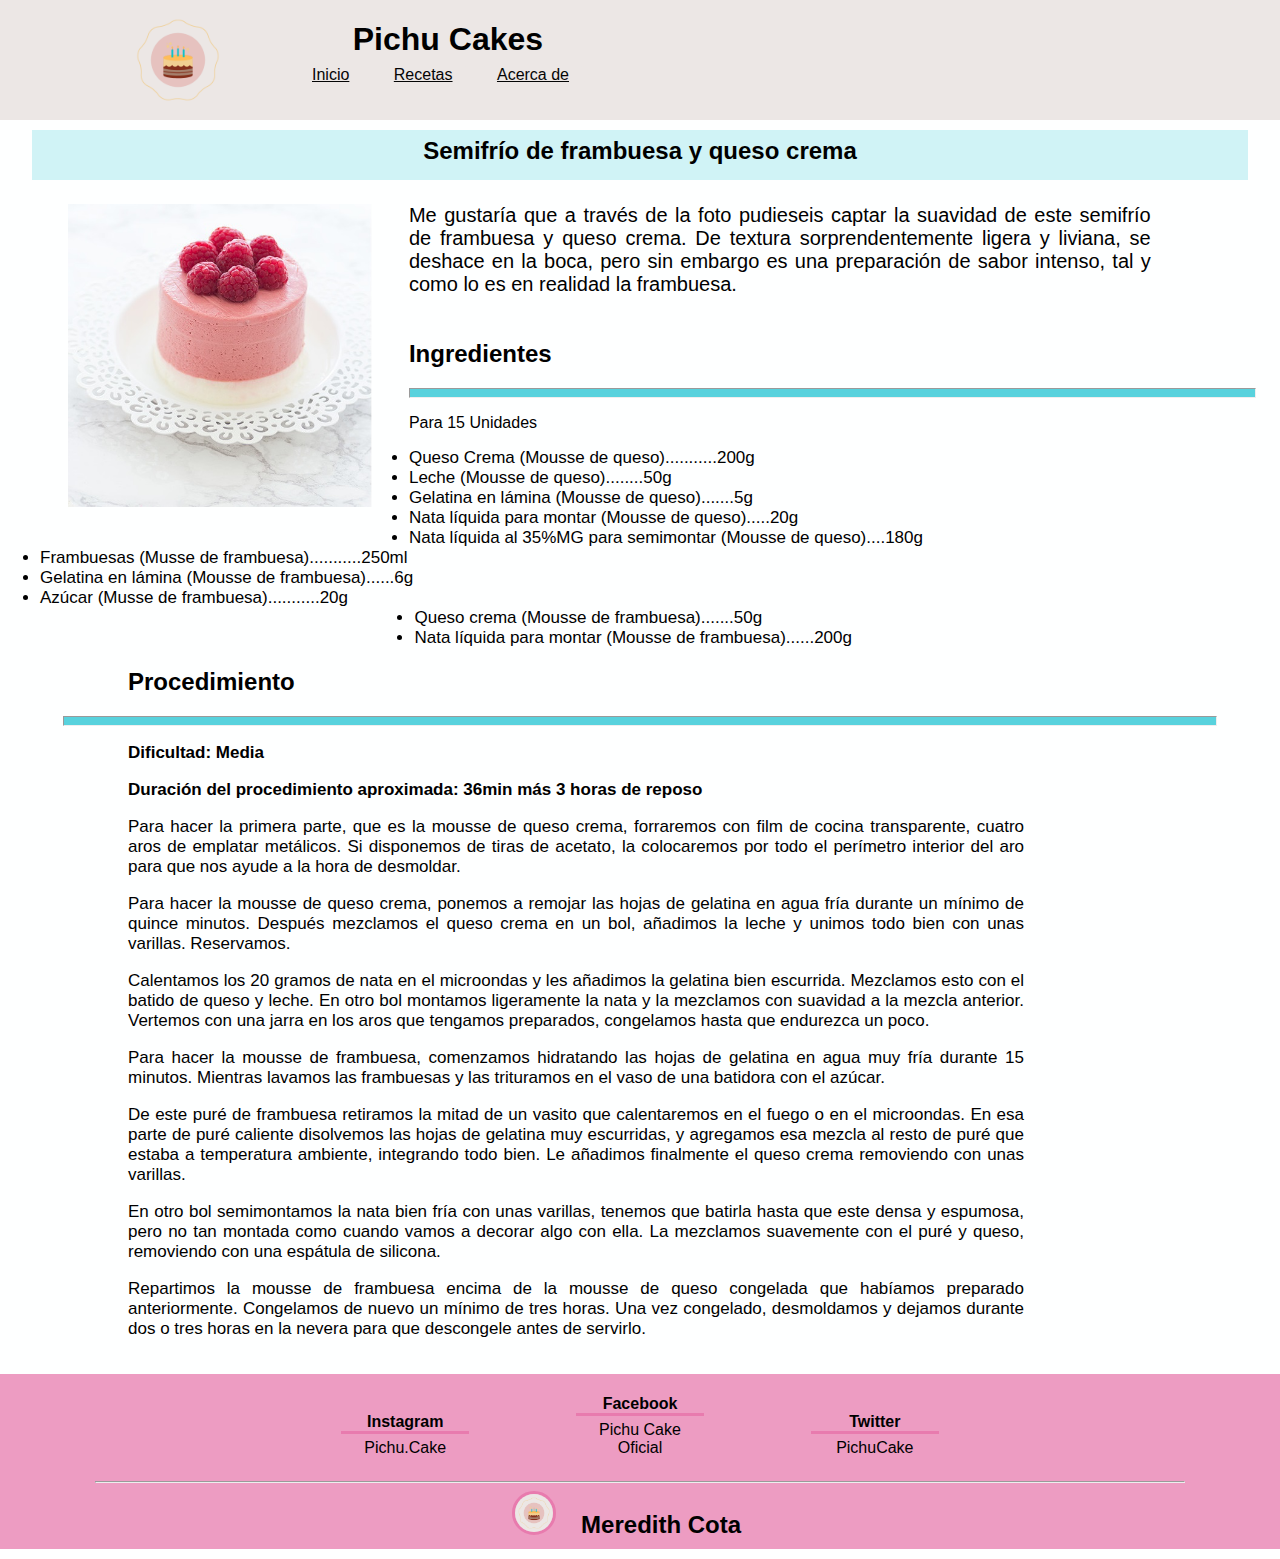
<file: SemifrioFrambuQueso.html>
<!DOCTYPE html>
<html lang="es">
<head>
    <meta charset="UTF-8">
    <meta http-equiv="X-UA-Compatible" content="IE=edge">
    <meta name="viewport" content="width=device-width, initial-scale=1.0">
    <title>Semifrío de frambuesa y queso crema</title>
    <link href="styleReceta.css" rel="stylesheet">
    <link href="media-receta.css" rel="stylesheet">
    <link rel="shortcut icon" href="Logo.png">
</head>
<body>
    <header>
        <div id="logo-receta-contenedor">
            <img src="Logo.png" alt="Logo" id="logo-receta">
        </div>
        <div class="right">
            <div id="titulo-pagina">
                <h1>Pichu Cakes</h1>
            </div>
            <div id="nav-receta"> 
                <nav>
                    <a href="Index.html">Inicio</a>
                    <a href="Recetas.html">Recetas</a>
                    <a href="#">Acerca de</a>
                </nav>
            </div>
        </div>
    </header>
    <div class="introduccion">
        <div class="titulo-receta">
            <h2>Semifrío de frambuesa y queso crema</h2>
        </div>
        <div class="img-receta">
            <img src="Img-Recetas/SemifrioFrambuQueso.jpg" alt="Bolitas de coc y chocolate">
        </div>
        <div class="info-intro">
            <p>Me gustaría que a través de la foto pudieseis captar la suavidad de este semifrío de frambuesa y queso crema. De textura sorprendentemente ligera y liviana, se deshace en la boca, pero sin embargo es una preparación de sabor intenso, tal y como lo es en realidad la frambuesa.</p>
        </div>
    </div>
    <main>
        <h2>Ingredientes</h2>
        <hr size="10px" width="66%"; align="left">
        <p>Para 15 Unidades</p>
        <ul>
            <li>Queso Crema (Mousse de queso)...........200g</li>
            <li>Leche (Mousse de queso)........50g</li>
            <li>Gelatina en lámina (Mousse de queso).......5g</li>
            <li>Nata líquida para montar (Mousse de queso).....20g</li>
            <li>Nata líquida al 35%MG para semimontar (Mousse de queso)....180g</li>
            <li>Frambuesas (Musse de frambuesa)...........250ml</li>
            <li>Gelatina en lámina (Mousse de frambuesa)......6g</li>
            <li>Azúcar (Musse de frambuesa)...........20g</li>
            <li style="margin-left: 30.2%;">Queso crema (Mousse de frambuesa).......50g</li>
            <li style="margin-left: 30.2%;">Nata líquida para montar (Mousse de frambuesa)......200g</li>
        </ul>
        <h2 style="margin-left: 10%;">Procedimiento</h2>
        <hr size="10px"; width="90%"> 
        <div class="procedimiento">
        <p><b>Dificultad: Media</b></p>
        <p><b>Duración del procedimiento aproximada: 36min más 3 horas de reposo</b></p>    
        <p>Para hacer la primera parte, que es la mousse de queso crema, forraremos con film de cocina transparente, cuatro aros de emplatar metálicos. Si disponemos de tiras de acetato, la colocaremos por todo el perímetro interior del aro para que nos ayude a la hora de desmoldar.</p>
        <p>Para hacer la mousse de queso crema, ponemos a remojar las hojas de gelatina en agua fría durante un mínimo de quince minutos. Después mezclamos el queso crema en un bol, añadimos la leche y unimos todo bien con unas varillas. Reservamos.</p>
        <p>Calentamos los 20 gramos de nata en el microondas y les añadimos la gelatina bien escurrida. Mezclamos esto con el batido de queso y leche. En otro bol montamos ligeramente la nata y la mezclamos con suavidad a la mezcla anterior. Vertemos con una jarra en los aros que tengamos preparados, congelamos hasta que endurezca un poco.</p>
        <p>Para hacer la mousse de frambuesa, comenzamos hidratando las hojas de gelatina en agua muy fría durante 15 minutos. Mientras lavamos las frambuesas y las trituramos en el vaso de una batidora con el azúcar.</p>
        <p>De este puré de frambuesa retiramos la mitad de un vasito que calentaremos en el fuego o en el microondas. En esa parte de puré caliente disolvemos las hojas de gelatina muy escurridas, y agregamos esa mezcla al resto de puré que estaba a temperatura ambiente, integrando todo bien. Le añadimos finalmente el queso crema removiendo con unas varillas.</p>
        <p>En otro bol semimontamos la nata bien fría con unas varillas, tenemos que batirla hasta que este densa y espumosa, pero no tan montada como cuando vamos a decorar algo con ella. La mezclamos suavemente con el puré y queso, removiendo con una espátula de silicona.</p>
        <p>Repartimos la mousse de frambuesa encima de la mousse de queso congelada que habíamos preparado anteriormente. Congelamos de nuevo un mínimo de tres horas. Una vez congelado, desmoldamos y dejamos durante dos o tres horas en la nevera para que descongele antes de servirlo.</p>
        </div>
    </main>
    <br>
    <footer>
        <div class="contactos-footer">
            <div class="info-footer">
                <h4>Instagram</h4>
                <p>Pichu.Cake</p>
            </div>
            <div class="info-footer">
                <h4>Facebook</h4>
                <p>Pichu Cake Oficial</p>
            </div>
            <div class="info-footer">
                <h4>Twitter</h4>
                <p>PichuCake</p>
            </div>
        </div>
        <hr width="85%">
        <div class="marca-footer">
            <div class="img-footer">
                <img src="Logo.png" alt="Logo">
            </div>
            <div class="miNombre">
                <h2>Meredith Cota</h2>
            </div>
        </div>
    </footer>
</body>
</html>
</file>
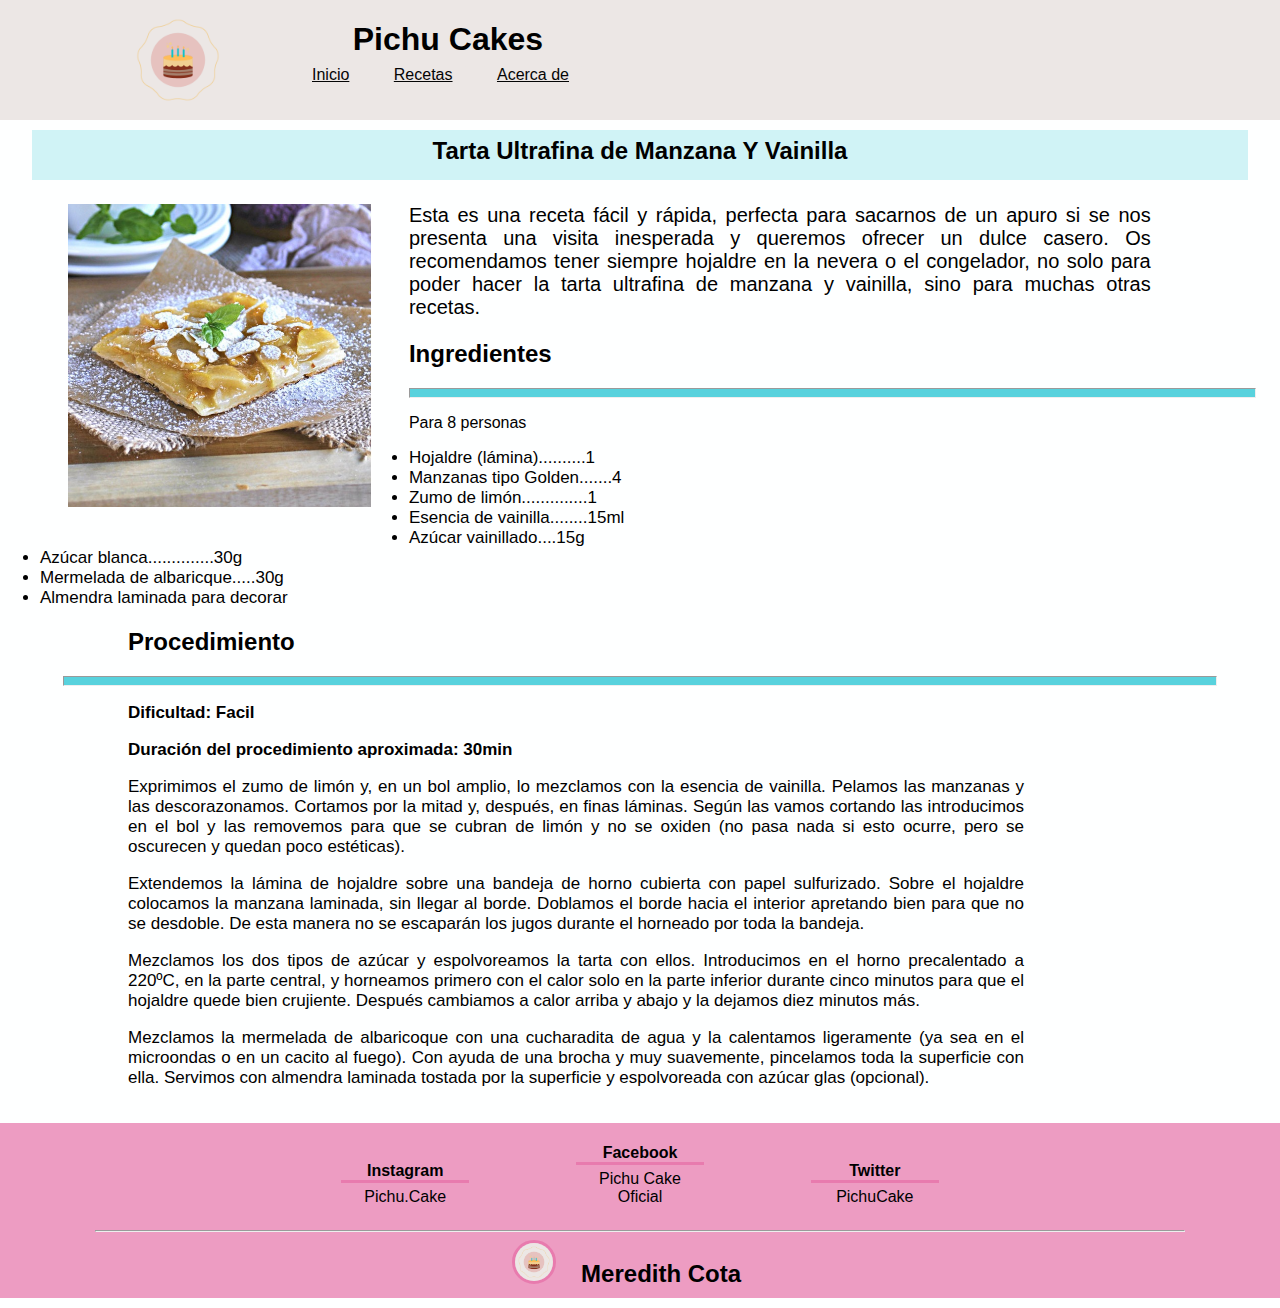
<file: TartaManzanaVainilla.html>
<!DOCTYPE html>
<html lang="es">
<head>
    <meta charset="UTF-8">
    <meta http-equiv="X-UA-Compatible" content="IE=edge">
    <meta name="viewport" content="width=device-width, initial-scale=1.0">
    <title>Tarta Ultrafina de Manzana y Vainilla</title>
    <link href="styleReceta.css" rel="stylesheet">
    <link href="media-receta.css" rel="stylesheet">
    <link rel="shortcut icon" href="Logo.png">
</head>
<body>
    <header>
        <div id="logo-receta-contenedor">
            <img src="Logo.png" alt="Logo" id="logo-receta">
        </div>
        <div class="right">
            <div id="titulo-pagina">
                <h1>Pichu Cakes</h1>
            </div>
            <div id="nav-receta"> 
                <nav>
                    <a href="Index.html">Inicio</a>
                    <a href="Recetas.html">Recetas</a>
                    <a href="#">Acerca de</a>
                </nav>
            </div>
        </div>
    </header>
    <div class="introduccion">
        <div class="titulo-receta">
            <h2>Tarta Ultrafina de Manzana Y Vainilla</h2>
        </div>
        <div class="img-receta">
            <img src="Img-Recetas/TartaManzanaVainilla.jpg" alt="Tarta de manzana y vainilla">
        </div>
        <div class="info-intro">
            <p>Esta es una receta fácil y rápida, perfecta para sacarnos de un apuro si se nos presenta una visita inesperada y queremos ofrecer un dulce casero. Os recomendamos tener siempre hojaldre en la nevera o el congelador, no solo para poder hacer la tarta ultrafina de manzana y vainilla, sino para muchas otras recetas.</p>
        </div>
    </div>
    <main>
        <h2>Ingredientes</h2>
        <hr size="10px" width="66%"; align="left">
        <p>Para 8 personas</p>
        <ul>
            <li>Hojaldre (lámina)..........1</li>
            <li>Manzanas tipo Golden.......4</li>
            <li>Zumo de limón..............1</li>
            <li>Esencia de vainilla........15ml</li>
            <li>Azúcar vainillado....15g</li>
            <li>Azúcar blanca..............30g</li>
            <li>Mermelada de albaricque.....30g</li>
            <li>Almendra laminada para decorar</li>
        </ul>
        <h2 style="margin-left: 10%;">Procedimiento</h2>
        <hr size="10px"; width="90%"> 
        <div class="procedimiento">
        <p><b>Dificultad: Facil</b></p>
        <p><b>Duración del procedimiento aproximada: 30min</b></p>    
        <p>Exprimimos el zumo de limón y, en un bol amplio, lo mezclamos con la esencia de vainilla. Pelamos las manzanas y las descorazonamos. Cortamos por la mitad y, después, en finas láminas. Según las vamos cortando las introducimos en el bol y las removemos para que se cubran de limón y no se oxiden (no pasa nada si esto ocurre, pero se oscurecen y quedan poco estéticas).</p>
        <p>Extendemos la lámina de hojaldre sobre una bandeja de horno cubierta con papel sulfurizado. Sobre el hojaldre colocamos la manzana laminada, sin llegar al borde. Doblamos el borde hacia el interior apretando bien para que no se desdoble. De esta manera no se escaparán los jugos durante el horneado por toda la bandeja.</p>
        <p>Mezclamos los dos tipos de azúcar y espolvoreamos la tarta con ellos. Introducimos en el horno precalentado a 220ºC, en la parte central, y horneamos primero con el calor solo en la parte inferior durante cinco minutos para que el hojaldre quede bien crujiente. Después cambiamos a calor arriba y abajo y la dejamos diez minutos más.</p>
        <p>Mezclamos la mermelada de albaricoque con una cucharadita de agua y la calentamos ligeramente (ya sea en el microondas o en un cacito al fuego). Con ayuda de una brocha y muy suavemente, pincelamos toda la superficie con ella. Servimos con almendra laminada tostada por la superficie y espolvoreada con azúcar glas (opcional).</p>
        </div>
    </main>
    <br>
    <footer>
        <div class="contactos-footer">
            <div class="info-footer">
                <h4>Instagram</h4>
                <p>Pichu.Cake</p>
            </div>
            <div class="info-footer">
                <h4>Facebook</h4>
                <p>Pichu Cake Oficial</p>
            </div>
            <div class="info-footer">
                <h4>Twitter</h4>
                <p>PichuCake</p>
            </div>
        </div>
        <hr width="85%">
        <div class="marca-footer">
            <div class="img-footer">
                <img src="Logo.png" alt="Logo">
            </div>
            <div class="miNombre">
                <h2>Meredith Cota</h2>
            </div>
        </div>
    </footer>
</body>
</html>
</file>
<file: style.css>
/* CSS Principal */
body {
    background-color: #feffff;
    width: 100%;
    font-family: Verdana, sans-serif;
    margin: 0;
}
header {
    background-color: #ece7e5;
    height: 70px;
    width: 100%;
    padding: 0;
}
#logo {
    width: 90px;
    position: absolute;
    border-style: solid;
    border-color: #d8cfcc;
    margin-top: 20px;
    border-top-right-radius: 20px;
    border-bottom-right-radius: 20px;
}
#titulo {
    float: left;
    height: 35px;
    padding-left: 12%;
}
nav {
    margin: 0;
}
#nav {
    width: 100%;
    text-align: center;
    float: left;
    margin-left: -35px;
}
nav > a {
    color: #050505;
    padding: 0 20px;
    background-color: #ece7e5;
    border-radius: 20px;
    transition: 1s;
}
nav > a:hover {
    background-color: #58d2dd;
}
/* CSS Slider/Carrusel de Imagenes */

.carrusel {
    margin: 0 auto;
    display: flex;
}
#imagen {
    width: 100%;
    height: 520px;
    background-size: cover;
}
#avanzar, #retroceder {
    width: 55px;
    cursor: pointer;
    background-color: #feffff;
    border-color: #ece7e5;
    border-width: 3px;
    border-style: solid;
}
#controles {
    text-align: center;
    background-color: #58d2dd;
    height: 50px;
}
.control {
    width: 90px;
    height: 30px;
    margin:10px;
    background-color: #feffff;
    border-radius: 10px;
}
#masVisitado {
    text-align: center;
}

/* CSS Acerca de la Pagina */

#acercaDeLaPagina {
    background-color: #d8cfcc;
    width: 100%;
    height: 200px;
    padding-top: 20px;
}
#acercaDeLaPagina > h2 {
    text-align: center;
}
#acercaDeLaPagina > p {
    text-align: justify;
    font-size: 20px;
    margin: 0 50px;
}


/* CSS Las Recetas Mas Populares */

#galeriaMasPopulares {
    margin: 0 10%;
    width: 80%;
    display: flex;
    justify-content: space-evenly;
    flex-wrap: wrap;
}
.receta-popular {
    width: 23%;
    height: 25%;
    position: relative;
    display: inline-block;
    overflow: hidden;
    margin: 5px;
    background-color: #58d2dd9d;
    border-color: #58d2dd;
    border-style: solid;
    border-width: 3px;
    border-radius: 20px;
}
.popularImagen {
    width: 80%;
    height: 90%;
    overflow: hidden;
    margin: 0 10%;
}
.popularImagen > img {
    width: 100%;
    height: 90%;
}
.popularLink {
    background-color: #58d2dd9d;
    width: 100%;;
    height: 45px;
    text-align: center;
    border-top-color: #58d2dd9d;
    border-top-style: solid;
    border-top-width: 3px;
}
.popularLink > a {
    color: #feffff;
    font-size: 18px;
}

/* CSS Footer */

footer{
    background-color: #e673a9b4;
    /*height: 175px;*/
    width: 100%;
}
.contactos-footer {
    text-align: center;
}
.info-footer {
    width: 10%;
    display: inline-block;
    text-align: center;
    margin: 0 4%;
}
.info-footer > h4 {
    border-bottom: #e673a9d0;
    border-bottom-style: solid;
    margin-bottom: 5px;
}
.info-footer > p {
    margin-top: 0;
}
.marca-footer {
    text-align: center;
    padding-left: 40%;
}
.img-footer {
    width: 5%;
    float: left;
}
.img-footer > img {
    width: 100%;
    border-color: #e673a9d0;
    border-style: solid;
    border-radius: 40px;
    border-width: 3px;
}
.miNombre {
    float: left;
    margin-left: 4%;
    padding-top: 0;
    margin-top: 0;
}
</file>
<file: media.css>
@media screen and (min-width: 1024px) {
    #nav {
        margin-left: 0;
    }
}
@media screen and (max-width:1024px) and (min-width:769px) {
    #logo {
        display: none;
    }
    #nav {
        float: right;
        margin-right: 5%;
        text-align: right;
    }
    .miNombre {
        font-size: 10px;
    }
    .receta-popular {
        width: 40%;
    }
}
@media screen and (max-width:768px) and (min-width: 481px) {
    #logo {
        display: none;
    }
    #titulo {
        float: none;
    }
    #nav {
        margin-top: 10px;
        margin-left: -19%;
    }
    .miNombre {
        font-size: 10px;
    }
    .receta-popular {
        width: 40%;
    }
    #acercaDeLaPagina {
        height: 220px;
    }
    #acercaDeLaPagina > p {
        font-size: 18px;
        margin: 0 20px;
    }
}
@media screen and (max-width:480px) and (min-width: 321px) {
    #logo {
        display:none;
    }
    #titulo {
        float: none;
    }
    #nav {
        margin-top: 10px;
        margin-left: -4%;
    }
    .miNombre {
        font-size: 10px;
    }
    .carrusel {
        height: 230px;
    }
    #imagen {
        height: 230px;
    }
    .info-footer {
        width: 50%;
        margin: 0 25%;
        display: block;
        text-align: center;
    }
    .footer {
        height: 600px;
    }
    .receta-popular {
        width: 90%;
    }
    #acercaDeLaPagina {
        height: 250px;
    }
    #acercaDeLaPagina > p {
        font-size: 18px;
        margin: 0 20px;
    }
}
@media screen and (max-width: 320px) {
    #logo {
        display:none;
    }
    #titulo {
        float: none;
    }
    #nav {
        margin-top: 10px;
        margin-left: -1%;
    }
    .miNombre {
        font-size: 10px;
    }
    .carrusel {
        height: 210px;
    }
    #imagen {
        height: 210px;
    }
    .info-footer {
        width: 50%;
        margin: 0 25%;
        display: block;
        text-align: center;
    }
    .footer {
        height: 600px;
    }
    .receta-popular {
        width: 95%;
    }
    #acercaDeLaPagina {
        height: 300px;
    }
    #acercaDeLaPagina > p {
        font-size: 18px;
        margin: 0 20px;
    }
}
</file>
<file: styleReceta.css>
/* CSS Principal-Basico */
body {
    background-color: #feffff;
    width: 100%;
    font-family: Verdana, sans-serif;
    margin: 0;
}
header {
    background-color: #ece7e5;
    width: 100%;
    height: 120px;
    margin: 0;
    text-align: center;
}
#logo-receta {
    width: 100px;
    margin-top: 10px;
    float: left;
    padding-left: 10%;
}
#titulo-pagina {
    height: 35px;
    padding-left: 5%;
    text-align: center;
}
#nav-receta {
    text-align: center;
    margin-top: 10px;
}
nav > a {
    color: #050505;
    padding: 0 20px;
    background-color: #ece7e5;
    border-radius: 20px;
    transition: 1s;
}
nav > a:hover {
    background-color: #58d2dd;
}
.right {
    float: left;
    text-align: center; 
    padding-left: 5%;
}
/* CSS Introduccion*/

.introduccion {
    width: 95%;
    margin-left: 2.5%;
    height: 190px;
}
.titulo-receta {
    background-color: #58d2dd46;
    width: 100%;
    height: 50px;
    text-align: center;
}
.titulo-receta > h2 {
    margin-top: 10px;
    padding-top: 7px;
}
.img-receta {
    width: 25%;
    float: left;
    margin: 2% 3%;
}
.img-receta > img {
    width: 100%;
}
.info-intro {
    padding-right: 8%;
    margin-top: 2%;
}
.info-intro > p {
    font-size: 20px;
    text-align: justify;
}

/* CSS Contenido-Principal */
main {
    margin-top: 10px;
}
hr {
    align-self: center;
    background-color: #58d2dd;
}
li {
    font-size: 17px;
}
.procedimiento {
    width: 70%;
    margin-left: 10%;
}
.procedimiento > p {
    font-size: 17px;
    text-align: justify;
}

/* CSS Footer */

footer{
    background-color: #e673a9b4;
    height: 175px;
    width: 100%;
}
.contactos-footer {
    text-align: center;
}
.info-footer {
    width: 10%;
    display: inline-block;
    text-align: center;
    margin: 0 4%;
}
.info-footer > h4 {
    border-bottom: #e673a9d0;
    border-bottom-style: solid;
    margin-bottom: 5px;
}
.info-footer > p {
    margin-top: 0;
}
.marca-footer {
    text-align: center;
    padding-left: 40%;
}
.img-footer {
    width: 5%;
    float: left;
}
.img-footer > img {
    width: 100%;
    border-color: #e673a9d0;
    border-style: solid;
    border-radius: 40px;
    border-width: 3px;
}
.miNombre {
    float: left;
    margin-left: 4%;
    padding-top: 0;
}
</file>
<file: media-receta.css>
@media screen and (min-width: 1024px) {
    #nav {
        margin-left: 0;
    }
    main > h2 {
        margin-left: 10%;
    }
}
@media screen and (max-width:1024px) and (min-width:769px) {
    main > h2 {
        margin-left: 10%;
    }
    li {
        margin-left: 30.2%;  
    }
}
@media screen and (max-width:768px) and (min-width: 481px) {
    .introduccion {
        height: 250px;
    }
    #nav > receta {
        margin-top: 15px;
    }
    .miNombre {
        font-size: 15px;
    }
    main > h2 {
        margin-left: 10%;
    }
}
@media screen and (max-width:480px) and (min-width: 321px) {
    #logo-receta {
        display: none;
    }
    #nav-receta {
        margin-left: -20px;
        margin-top: 15px;
    }
    .right {
        float:inline-end;
    }
    .titulo-receta {
        height: 80px;
    }
    .img-receta {
        width: 90%;
        margin: 2% 5%;
        float: inline-start;
    }
    .introduccion {
        height: 650px;
    }
    main {
        display:block;
    }
    main > h2 {
        margin-left: 10%;
    }
    .info-footer {
        width: 50%;
        margin: 0 25%;
        display: block;
        text-align: center;
    }
    .footer {
        height: 600px;
    }
    .receta-popular {
        width: 95%;
    }
    .miNombre {
        font-size: 10px;
    }
}
@media screen and (max-width: 320px) {
    #logo-receta {
        display: none;
    }
    #nav-receta {
        margin-left: -20px;
    }
    .right {
        float:inline-end;
    }
    .titulo-receta {
        height: 80px;
    }
    .img-receta {
        width: 90%;
        margin: 2% 5%;
        float: inline-start;
    }
    .introduccion {
        height: 650px;
    }
    main {
        display:block;
    }
    main > h2 {
        margin-left: 10%;
    }
    .info-footer {
        width: 50%;
        margin: 0 25%;
        display: block;
        text-align: center;
    }
    .footer {
        height: 600px;
    }
    .receta-popular {
        width: 95%;
    }
    .miNombre {
        font-size: 10px;
    }
}
</file>
<file: Recetas.css>
body {
    background-color: #feffff;
    width: 100%;
    font-family: Verdana, sans-serif;
    margin: 0;
}
header {
    background-color: #ece7e5;
    height: 70px;
    width: 100%;
    padding: 0;
}
#titulo-recetas {
    float: left;
    height: 35px;
    padding-left: 12%;
}
nav {
    margin: 0;
}
#nav {
    width: 100%;
    text-align: center;
    float: left;
    margin-left: -35px;
}
nav > a {
    color: #050505;
    padding: 0 20px;
    background-color: #ece7e5;
    border-radius: 20px;
    transition: 1s;
}
nav > a:hover {
    background-color: #58d2dd;
}
#galeriaMasPopulares {
    margin: 0 10%;
    width: 80%;
    display: flex;
    justify-content: space-evenly;
    flex-wrap: wrap;
}
h2 {
    text-align: center;
}
.receta-popular {
    width: 23%;
    height: 25%;
    position: relative;
    display: inline-block;
    overflow: hidden;
    margin: 5px;
    background-color: #58d2dd9d;
    border-color: #58d2dd;
    border-style: solid;
    border-width: 3px;
    border-radius: 20px;
}
.popularImagen {
    width: 80%;
    height: 90%;
    overflow: hidden;
    margin: 0 10%;
}
.popularImagen > img {
    width: 100%;
    height: 90%;
}
.popularLink {
    background-color: #58d2dd9d;
    width: 100%;;
    height: 45px;
    text-align: center;
    border-top-color: #58d2dd9d;
    border-top-style: solid;
    border-top-width: 3px;
}
.popularLink > a {
    color: #feffff;
    font-size: 18px;
}
footer{
    background-color: #e673a9b4;
    /*height: 175px;*/
    width: 100%;
}
.contactos-footer {
    text-align: center;
}
.info-footer {
    width: 10%;
    display: inline-block;
    text-align: center;
    margin: 0 4%;
}
.info-footer > h4 {
    border-bottom: #e673a9d0;
    border-bottom-style: solid;
    margin-bottom: 5px;
}
.info-footer > p {
    margin-top: 0;
}
.marca-footer {
    text-align: center;
    padding-left: 40%;
}
.img-footer {
    width: 5%;
    float: left;
}
.img-footer > img {
    width: 100%;
    border-color: #e673a9d0;
    border-style: solid;
    border-radius: 40px;
    border-width: 3px;
}
.miNombre {
    float: left;
    margin-left: 4%;
    padding-top: 0;
    margin-top: 0;
}
</file>
